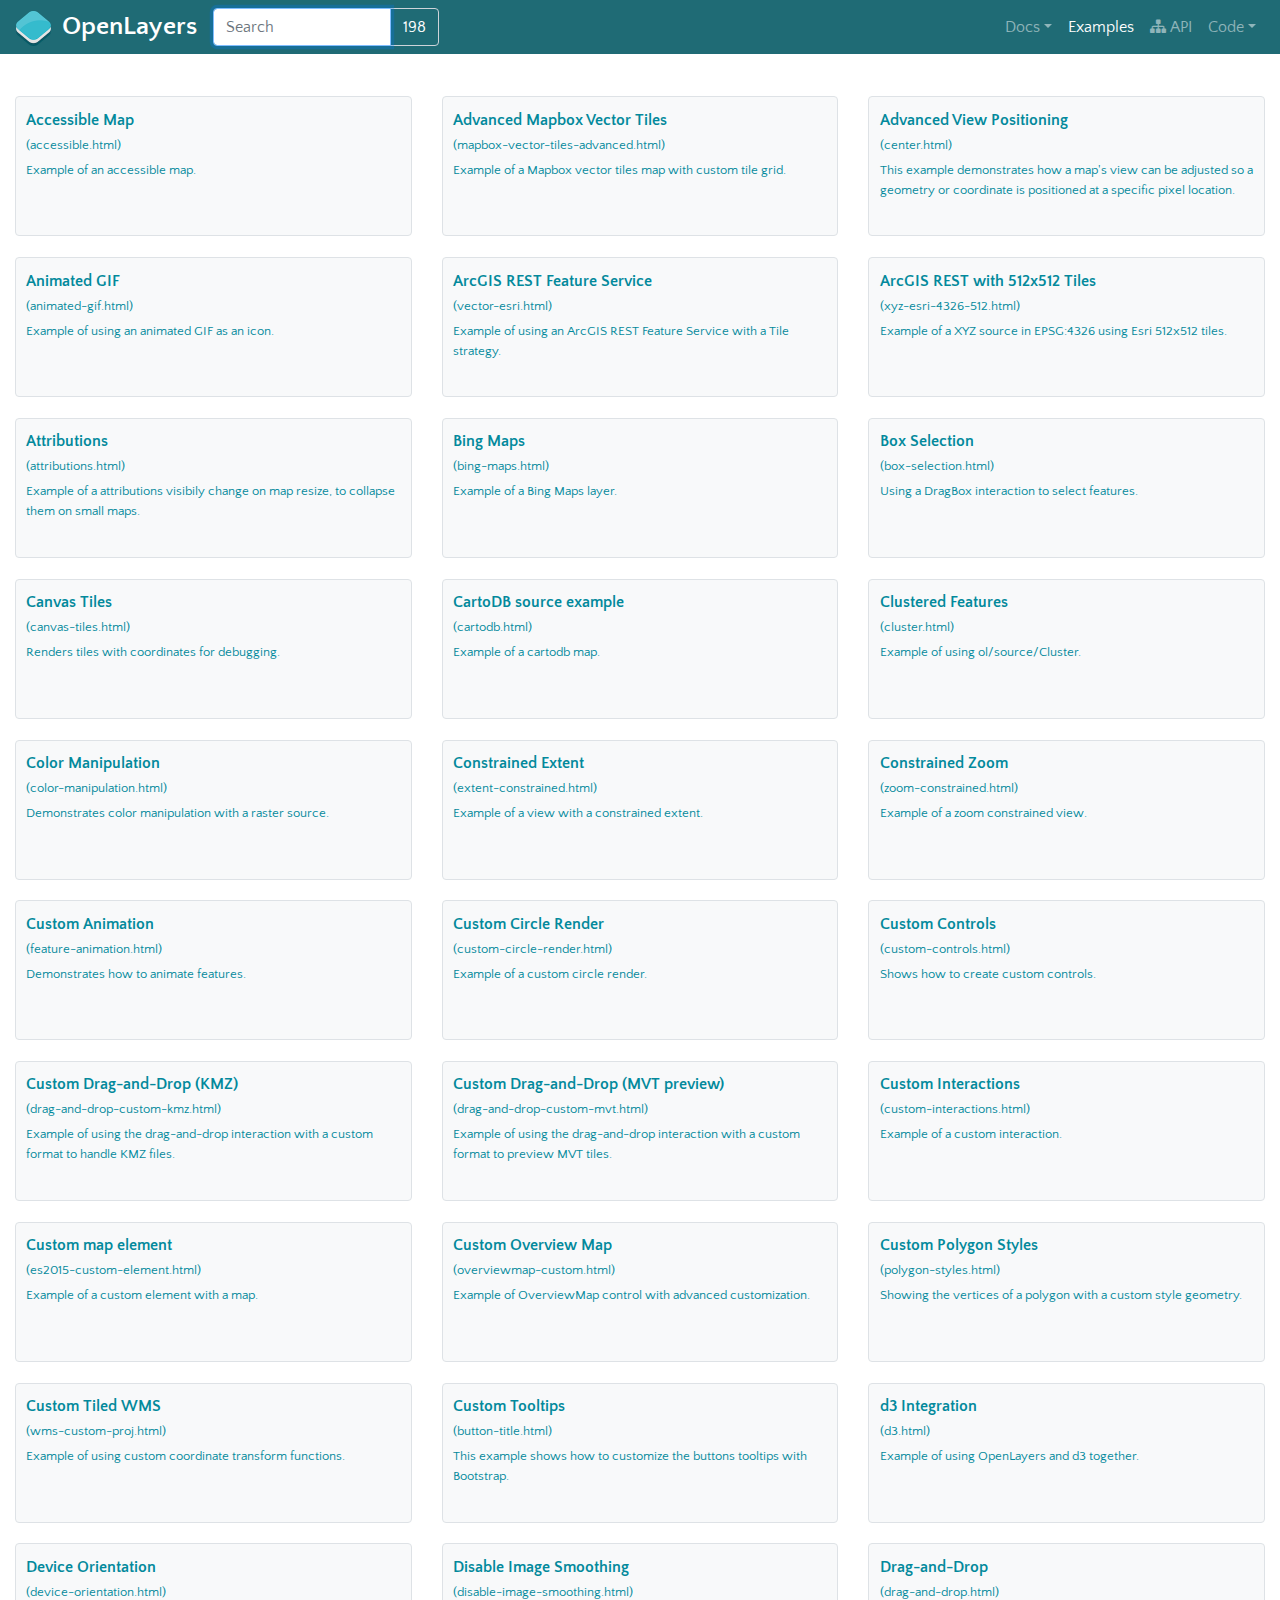
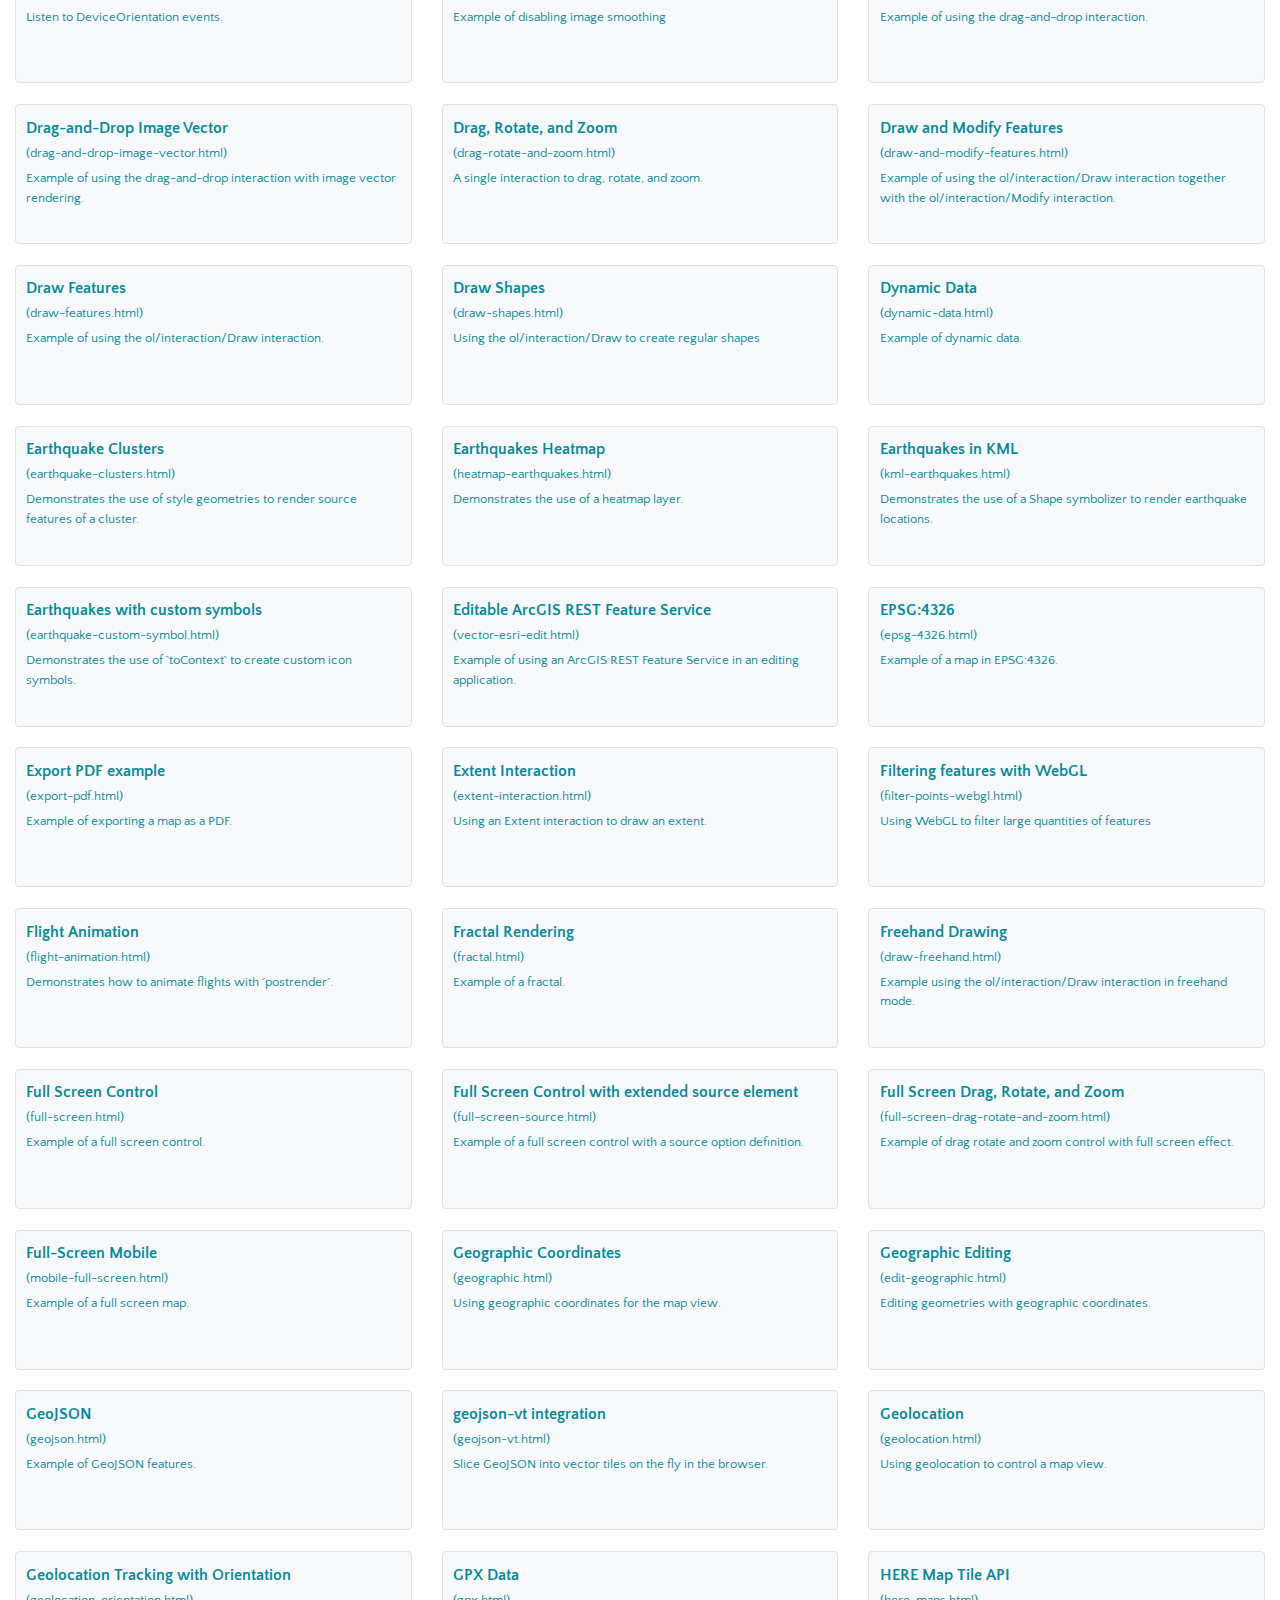
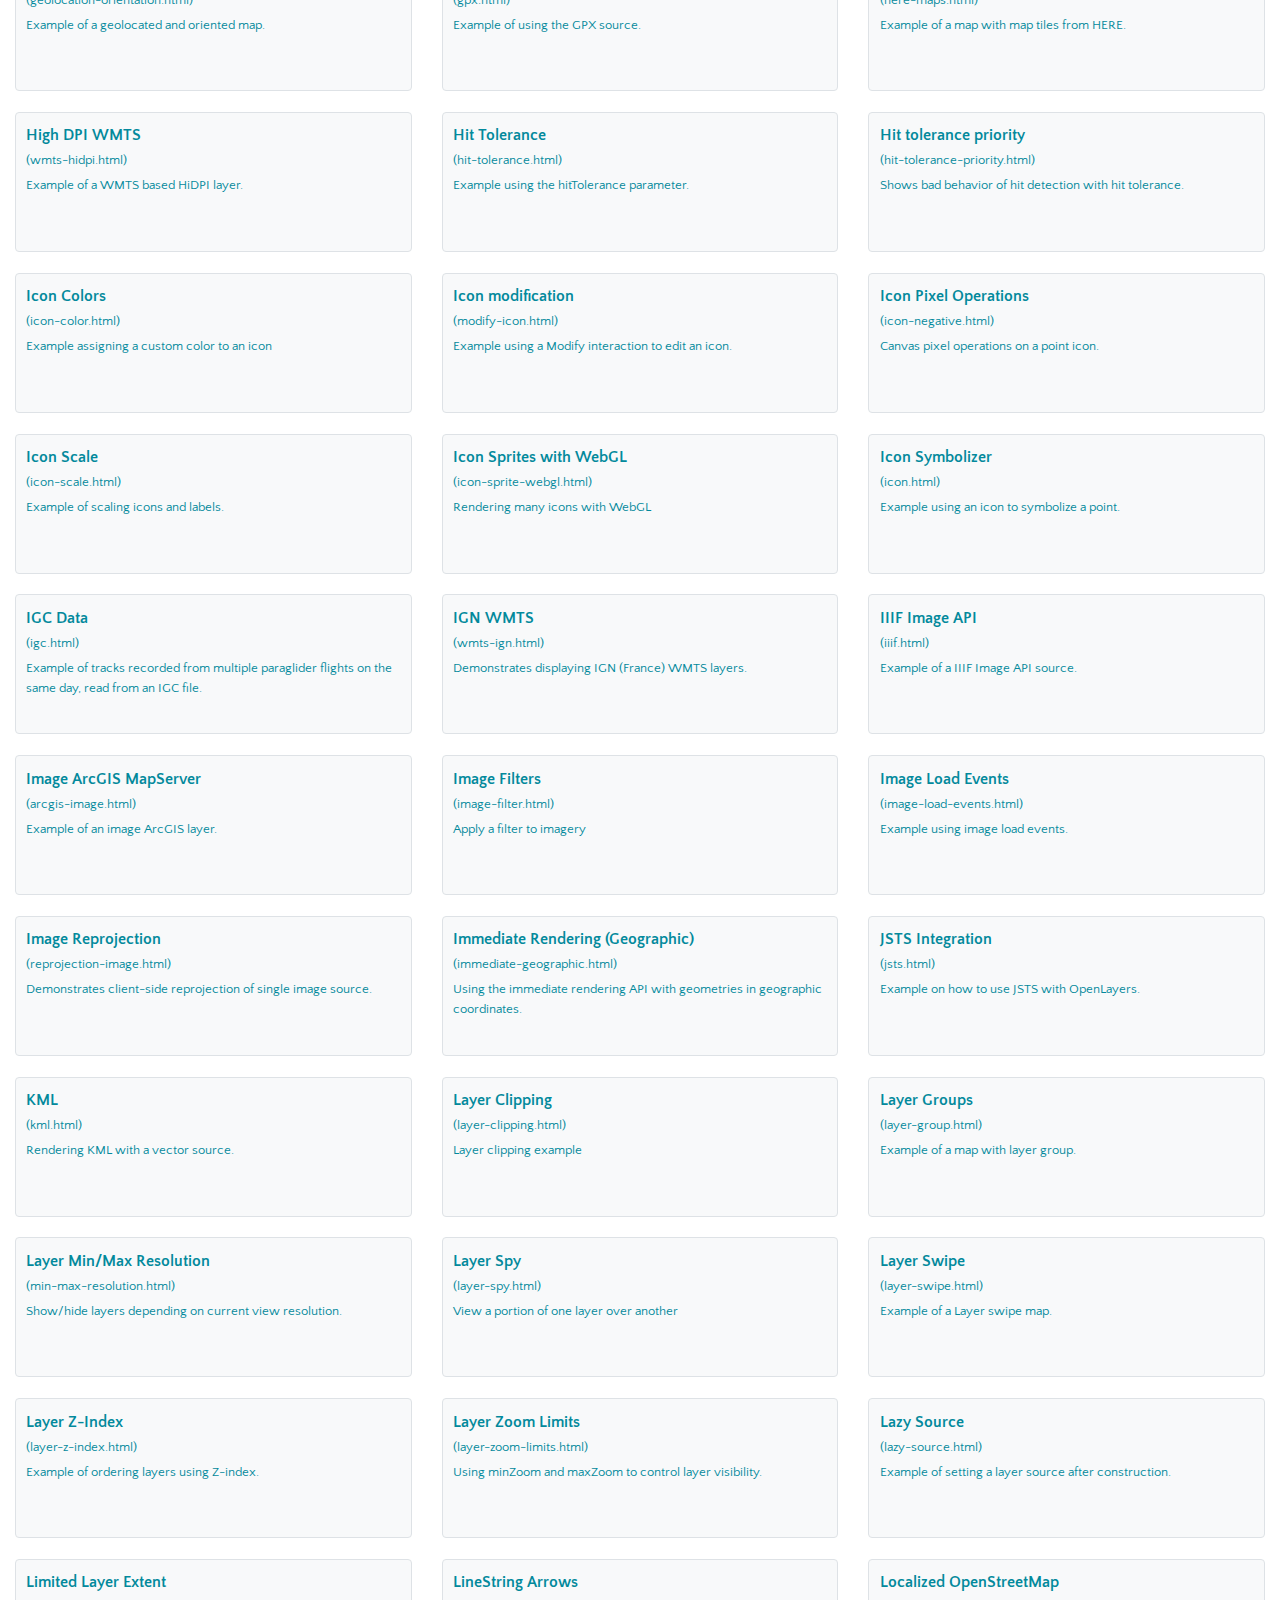
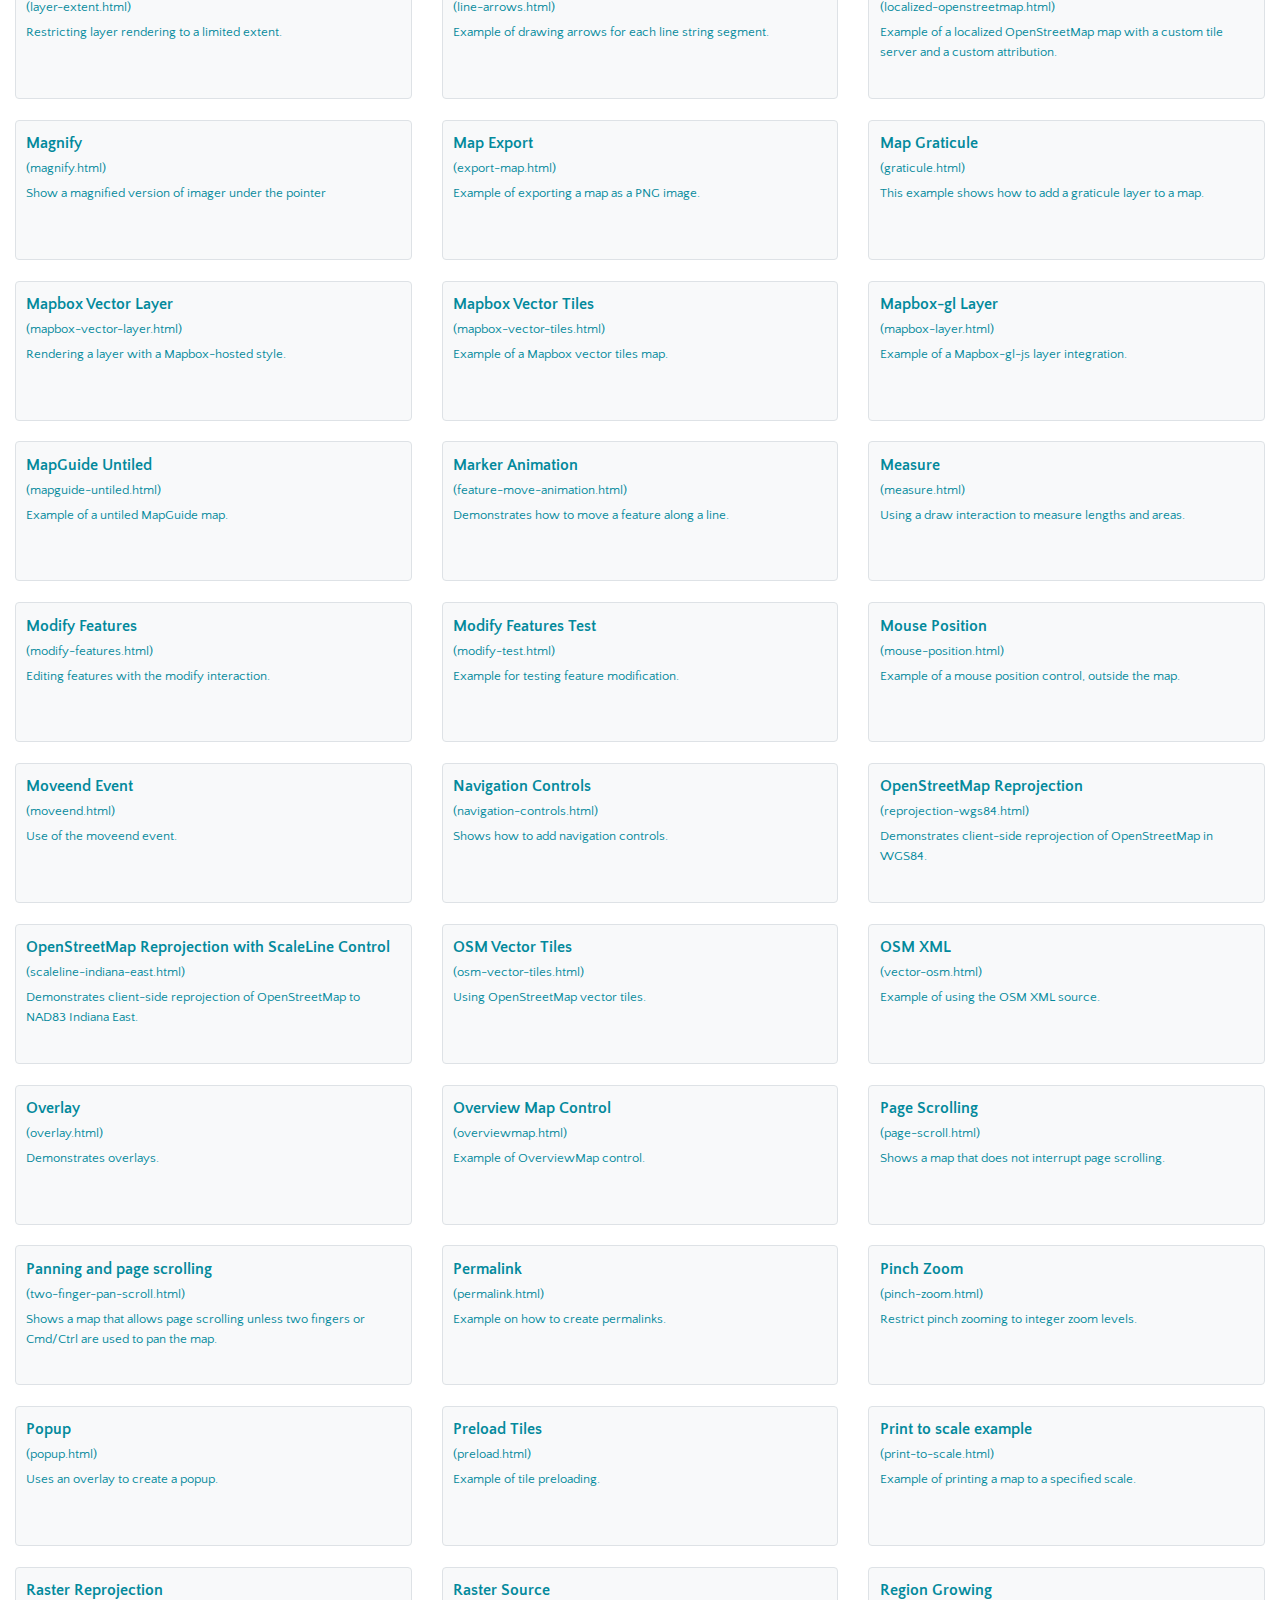
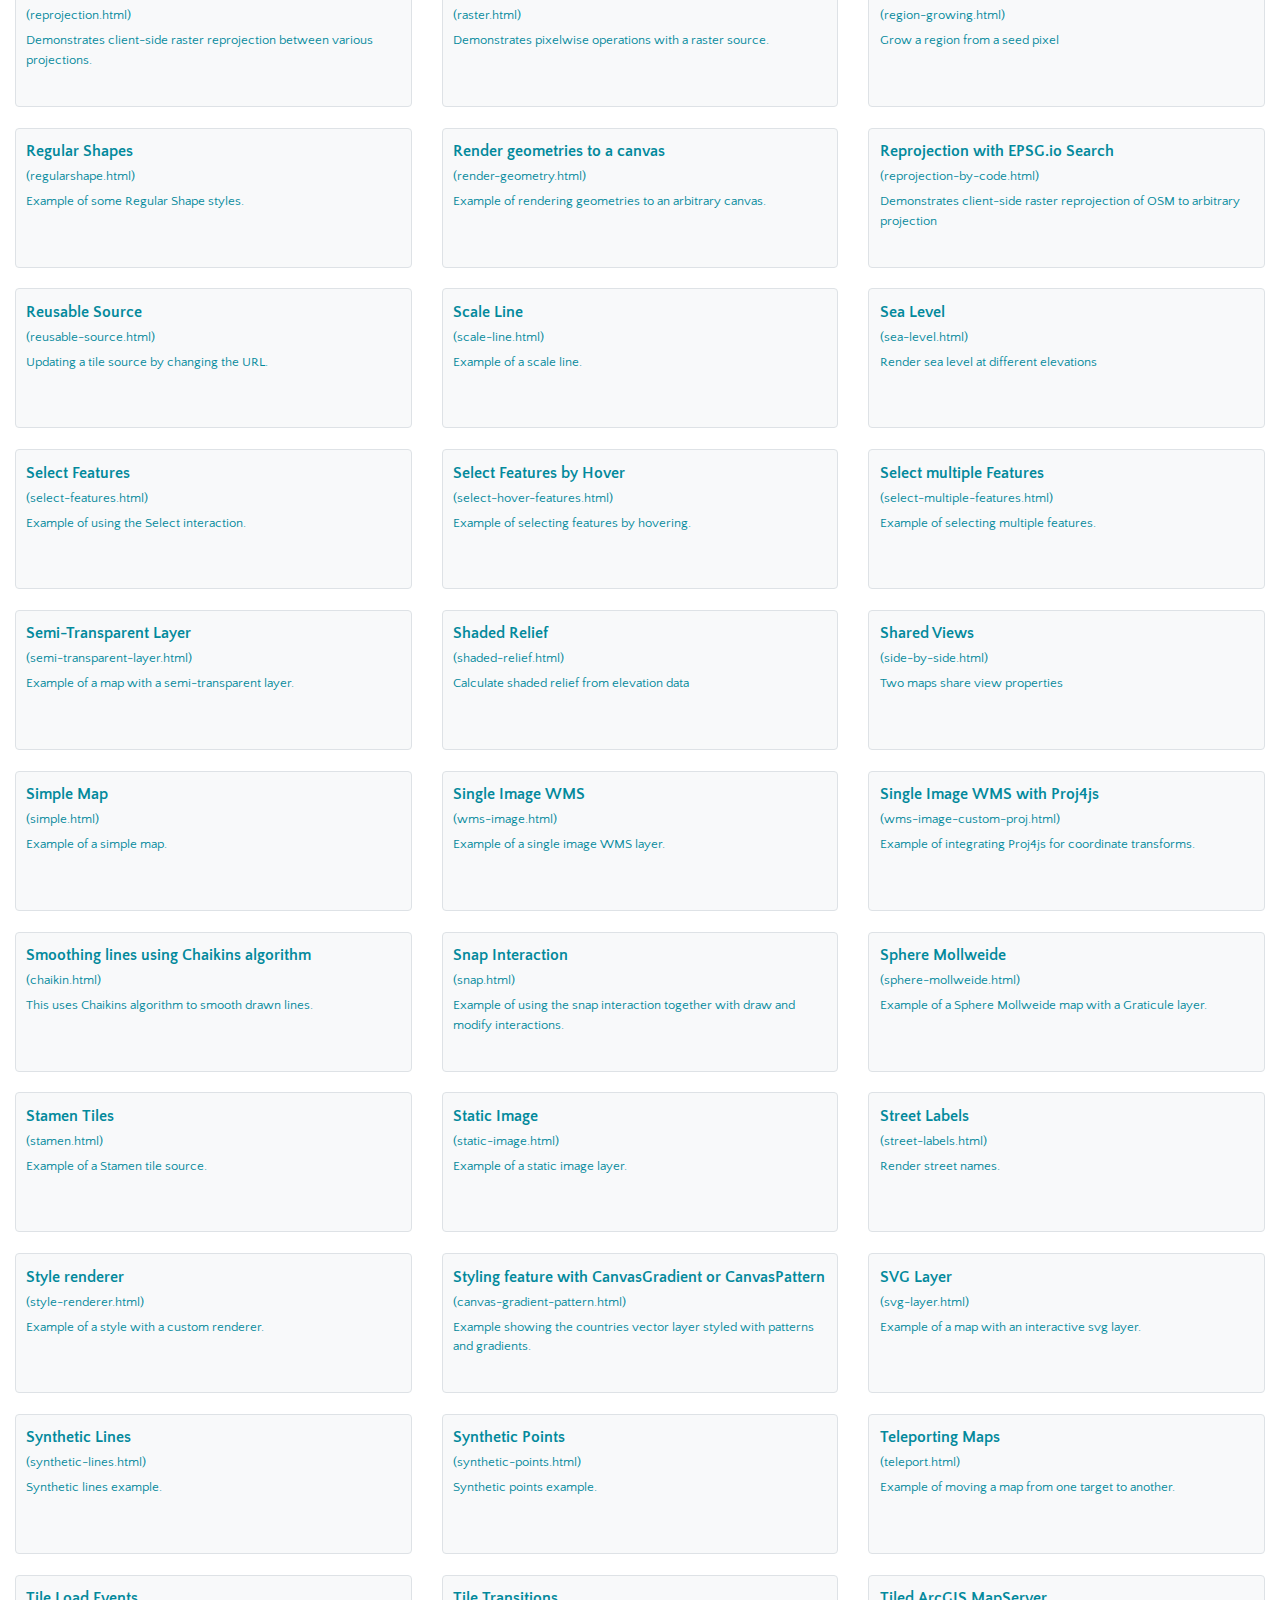
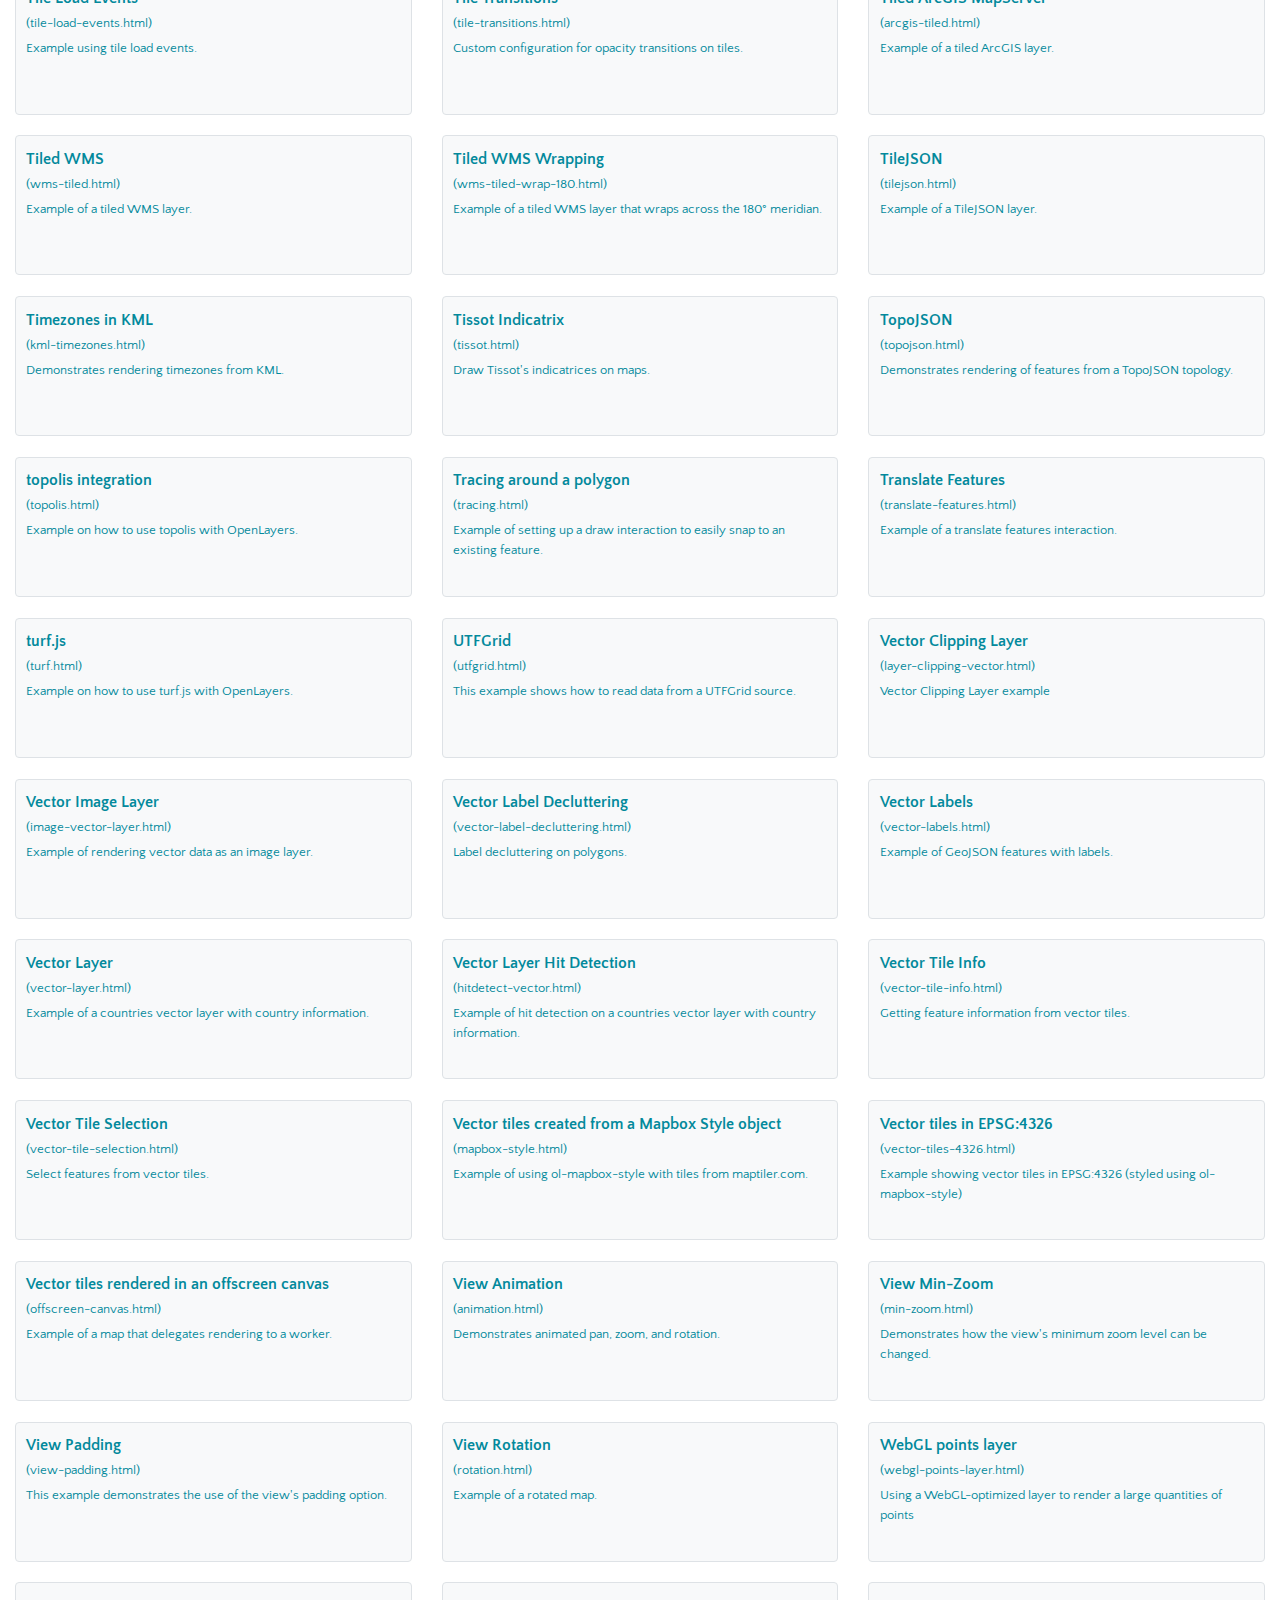
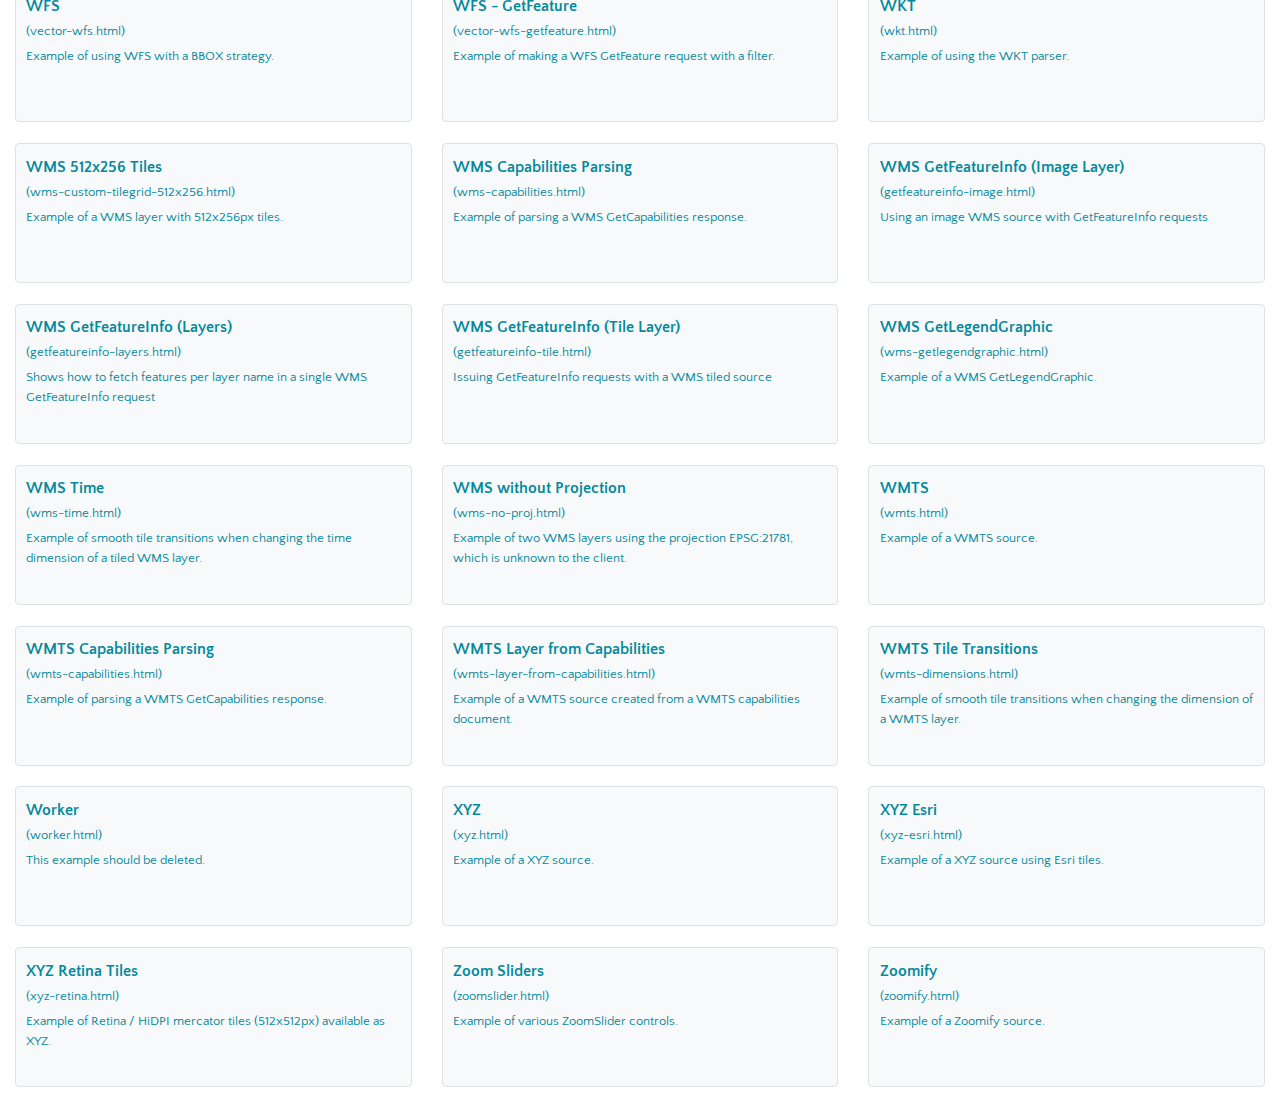
<file: v6.5.0/examples/index.html>
<!doctype html>
<html lang="en">
  <head>
    <meta charset="utf-8">
    <meta http-equiv="X-UA-Compatible" content="chrome=1">
    <meta name="viewport" content="initial-scale=1.0, user-scalable=no, width=device-width">
    <link rel="stylesheet" href="https://maxcdn.bootstrapcdn.com/bootstrap/4.5.0/css/bootstrap.min.css" type="text/css">
    <link rel="stylesheet" href="https://maxcdn.bootstrapcdn.com/font-awesome/4.7.0/css/font-awesome.min.css">
    <link rel="stylesheet" href="./resources/layout.css" type="text/css">
    <style>
      body {
        padding-top: 70px;
      }
      input.search-query {
        color: #333;
      }
      .example {
        display: block;
        padding: 0.65rem;
        height: 140px;
        margin: 0.65rem 0;
        overflow: auto;
      }
      .example p.description {
        font-size: smaller;
        margin: 5px 0;
      }
      .example:hover {
        background-color: #F5F5F5;
      }
    </style>
    <script type="text/javascript" src="Jugl.js"></script>
    <script type="text/javascript" src="examples-info.js"></script>
    <script type="text/javascript" src="index.js"></script>

    <title>OpenLayers Examples</title>
  </head>
  <body>

    <header class="navbar navbar-expand-md navbar-dark mb-3 py-0 fixed-top" role="navigation">
      <a class="navbar-brand" href="https://openlayers.org/"><img class="header-logo" src="./resources/logo-70x70.png" alt="">&nbsp;OpenLayers</a>

      <button class="navbar-toggler" type="button" data-toggle="collapse" data-target="#olmenu" aria-controls="olmenu" aria-expanded="false" aria-label="Toggle navigation">
        <span class="navbar-toggler-icon"></span>
      </button>

      <!-- menu items that get hidden below 768px width -->
      <nav class="collapse navbar-collapse" id="olmenu">
        <form class="form-inline" role="search">
          <div class="input-group">
          <input name="q" type="text" id="keywords" class="form-control search-query" placeholder="Search" aria-label="Examples" aria-describedby="count" autocomplete="off" autofocus>
          <div class="input-group-append">
              <span class="input-group-text text-white bg-transparent" id="count"></span>
          </div>
          </div>
        </form>
        <ul class="navbar-nav ml-auto">
          <li class="nav-item dropdown">
            <a class="nav-link dropdown-toggle" href="#" id="docdropdown" role="button" data-toggle="dropdown" aria-haspopup="true" aria-expanded="false">Docs</a>
            <div class="dropdown-menu dropdown-menu-right mb-3" aria-labelledby="docdropdown">
              <a class="dropdown-item" href="../doc/">Docs</a>
              <div class="dropdown-divider"></div>
                <a class="dropdown-item" href="../doc/quickstart.html"><i class="fa fa-check fa-fw mr-2 fa-lg"></i>Quick Start</a>
                <a class="dropdown-item" href="../doc/faq.html"><i class="fa fa-question fa-fw mr-2 fa-lg"></i>FAQ</a>
                <a class="dropdown-item" href="../doc/tutorials/"><i class="fa fa-book fa-fw mr-2 fa-lg"></i>Tutorials</a>
                <a class="dropdown-item" href="/workshop/"><i class="fa fa-graduation-cap fa-fw mr-2 fa-lg"></i>Workshop</a>
                <div class="dropdown-divider"></div>
                <a class="dropdown-item" href="https://stackoverflow.com/questions/tagged/openlayers"><i class="fa fa-stack-overflow fa-fw mr-2"></i>Ask a Question</a>
            </div>
          </li>
          <li class="nav-item active"><a class="nav-link" href="../examples/">Examples</a></li>
          <li class="nav-item"><a class="nav-link" href="../apidoc/"><i class="fa fa-sitemap mr-1"></i>API</a></li>
          <li class="nav-item dropdown">
            <a class="nav-link dropdown-toggle" href="#" id="codedropdown" role="button" data-toggle="dropdown" aria-haspopup="true" aria-expanded="false">Code</a>
            <div class="dropdown-menu dropdown-menu-right mb-3" aria-labelledby="codedropdown">
              <a class="dropdown-item" href="https://github.com/openlayers/openlayers"><i class="fa fa-github fa-fw mr-2 fa-lg"></i>Repository</a>
              <a class="dropdown-item" href="/download/"><i class="fa fa-download fa-fw mr-2 fa-lg"></i>Download</a>
            </div>
           </li>
        </ul>
      </nav>
    </header>

    <div class="container-fluid">
      <div id="examples"></div>
      <div style="display: none;">
        <div id="template" class="row mt-3">
          <div class="col-md-4 col-sm-6" jugl:repeat="example examples">
            <a jugl:attributes="href example.link" class="example  bg-light border rounded">
              <span class="mainlink">
                <strong><span jugl:replace="example.title">title</span></strong><br>
                <small jugl:content="'(' + example.link + ')'"></small>
              </span>
              <p class="description" jugl:content="example.shortdesc"></p>
            </a>
          </div>
        </div>
      </div>
    </div>
    <script src="https://code.jquery.com/jquery-3.5.1.min.js"></script>
    <script src="https://maxcdn.bootstrapcdn.com/bootstrap/4.5.0/js/bootstrap.bundle.min.js"></script>
  </body>
</html>
</file>
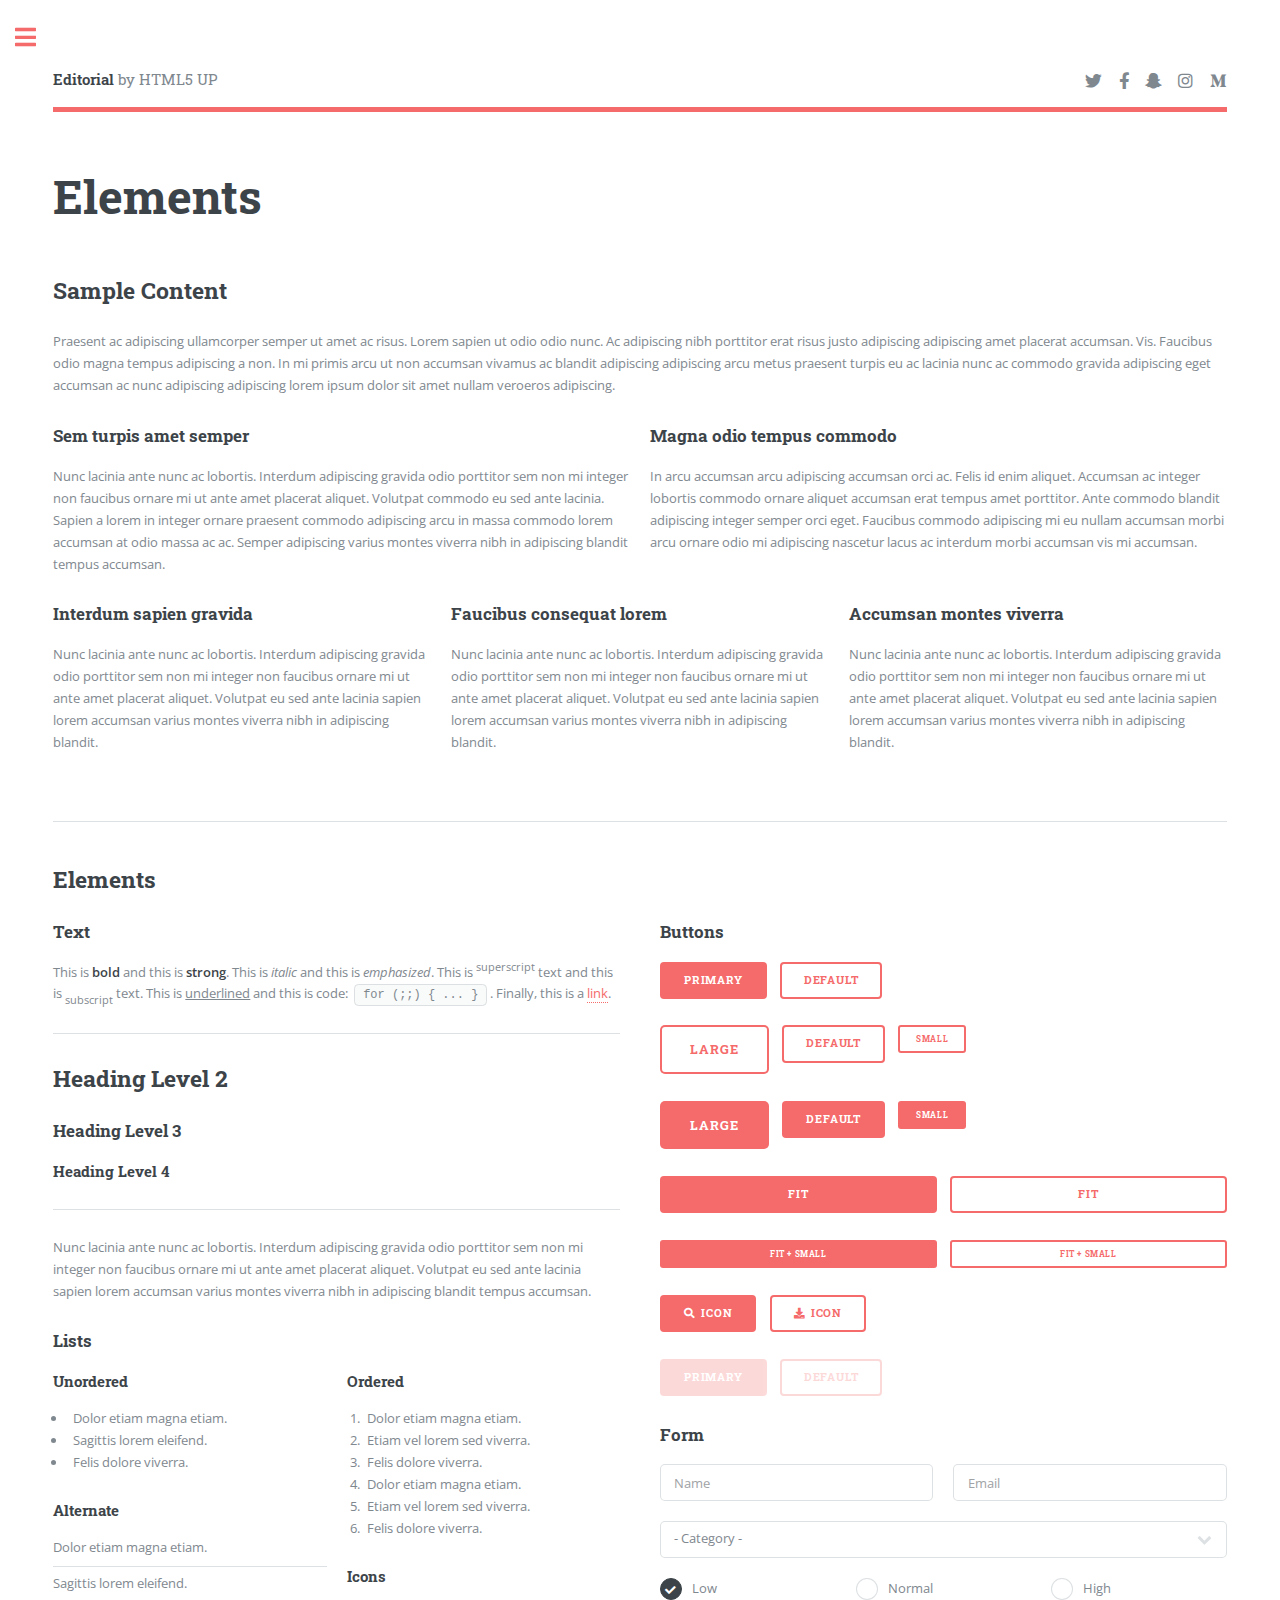
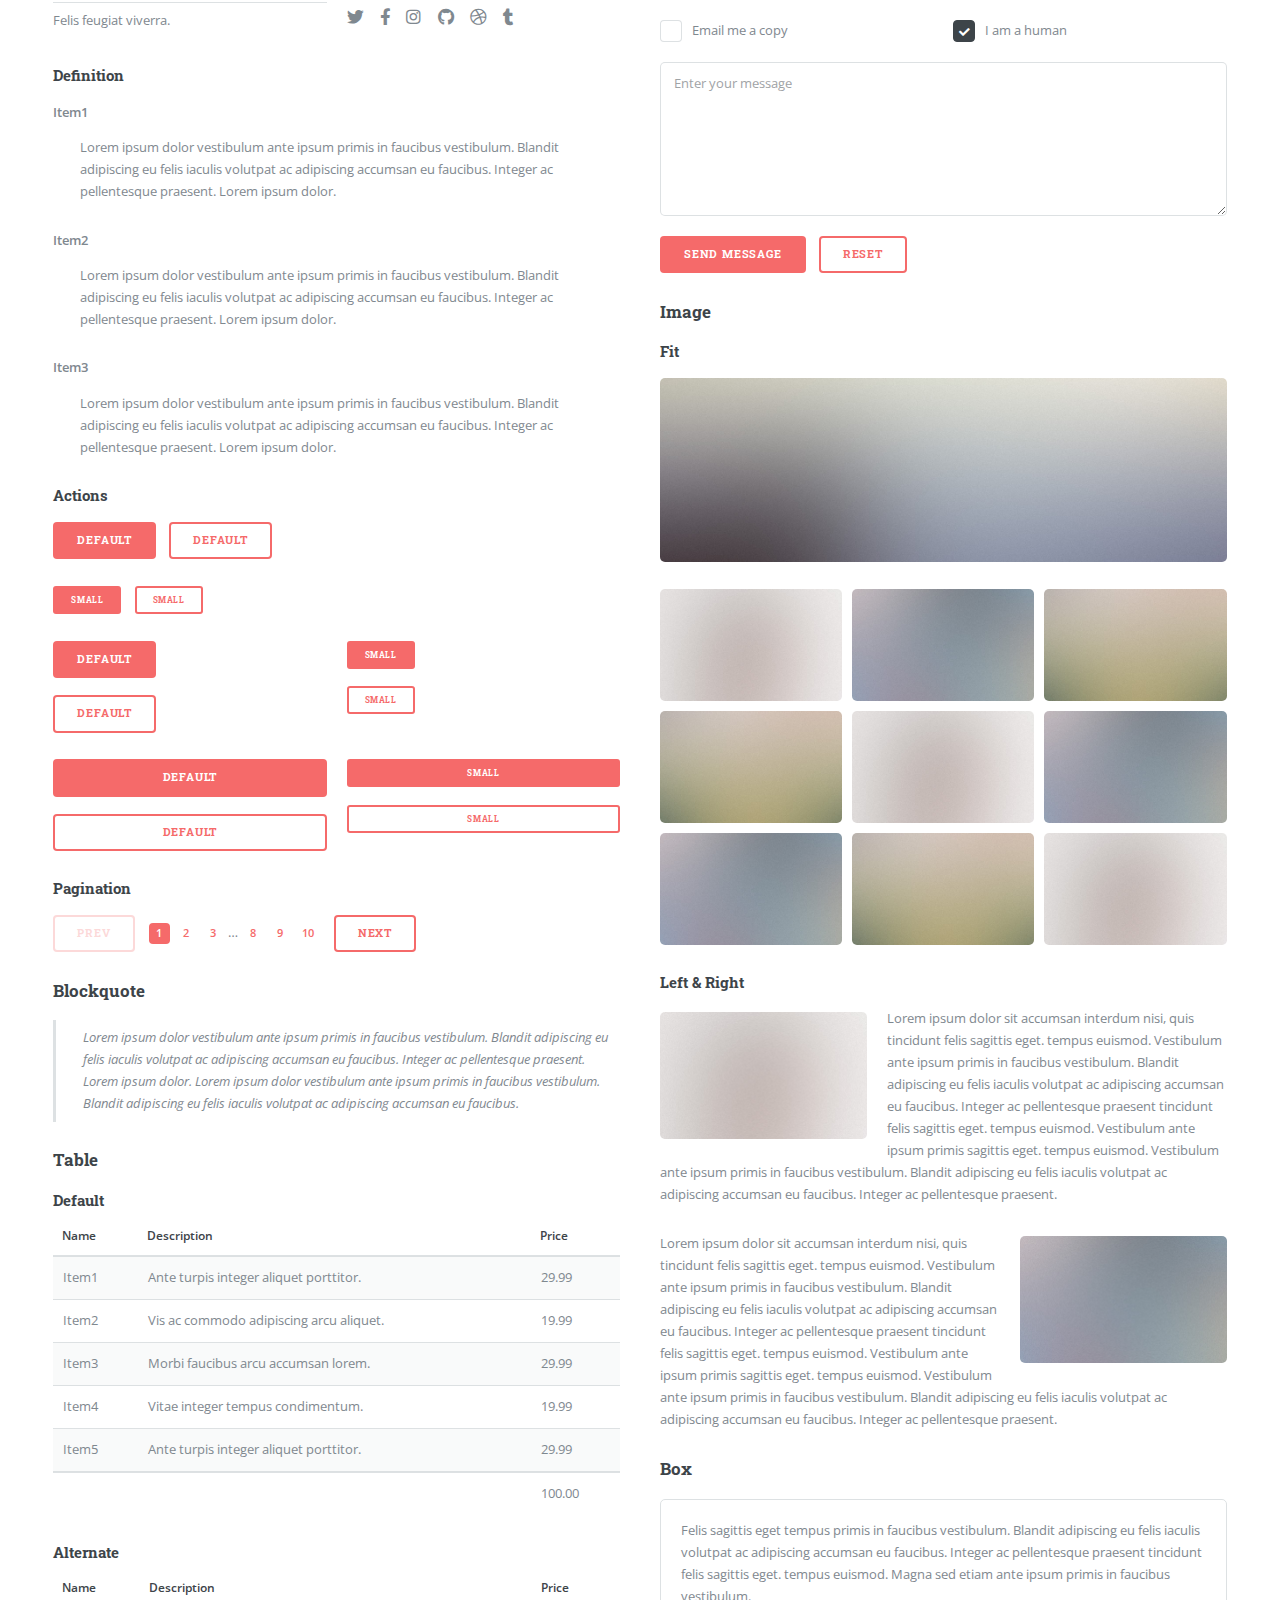
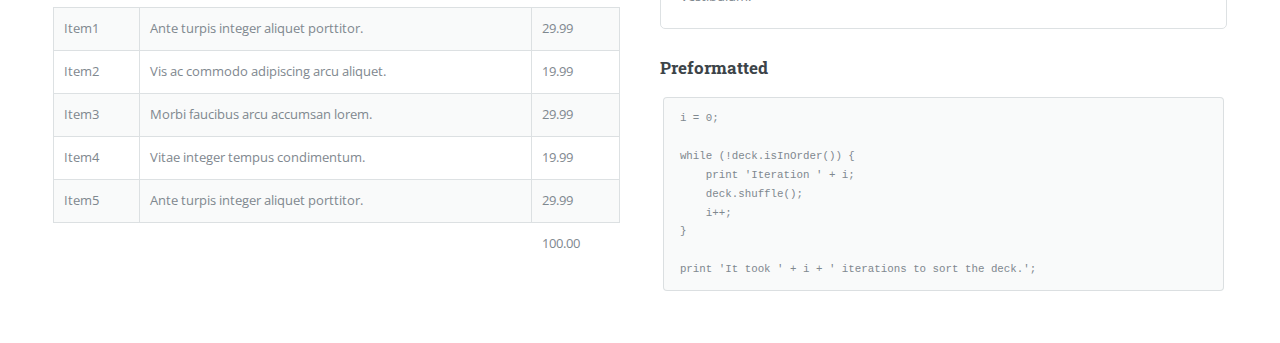
<file: elements.html>
<!DOCTYPE HTML>
<!--
	Editorial by HTML5 UP
	html5up.net | @ajlkn
	Free for personal and commercial use under the CCA 3.0 license (html5up.net/license)
-->
<html>
	<head>
		<title>Elements - Editorial by HTML5 UP</title>
		<meta charset="utf-8" />
		<meta name="viewport" content="width=device-width, initial-scale=1, user-scalable=no" />
		<link rel="stylesheet" href="assets/css/main.css" />
	</head>
	<body class="is-preload">

		<!-- Wrapper -->
			<div id="wrapper">

				<!-- Main -->
					<div id="main">
						<div class="inner">

							<!-- Header -->
								<header id="header">
									<a href="index.html" class="logo"><strong>Editorial</strong> by HTML5 UP</a>
									<ul class="icons">
										<li><a href="#" class="icon brands fa-twitter"><span class="label">Twitter</span></a></li>
										<li><a href="#" class="icon brands fa-facebook-f"><span class="label">Facebook</span></a></li>
										<li><a href="#" class="icon brands fa-snapchat-ghost"><span class="label">Snapchat</span></a></li>
										<li><a href="#" class="icon brands fa-instagram"><span class="label">Instagram</span></a></li>
										<li><a href="#" class="icon brands fa-medium-m"><span class="label">Medium</span></a></li>
									</ul>
								</header>

							<!-- Content -->
								<section>
									<header class="main">
										<h1>Elements</h1>
									</header>

									<!-- Content -->
										<h2 id="content">Sample Content</h2>
										<p>Praesent ac adipiscing ullamcorper semper ut amet ac risus. Lorem sapien ut odio odio nunc. Ac adipiscing nibh porttitor erat risus justo adipiscing adipiscing amet placerat accumsan. Vis. Faucibus odio magna tempus adipiscing a non. In mi primis arcu ut non accumsan vivamus ac blandit adipiscing adipiscing arcu metus praesent turpis eu ac lacinia nunc ac commodo gravida adipiscing eget accumsan ac nunc adipiscing adipiscing lorem ipsum dolor sit amet nullam veroeros adipiscing.</p>
										<div class="row">
											<div class="col-6 col-12-small">
												<h3>Sem turpis amet semper</h3>
												<p>Nunc lacinia ante nunc ac lobortis. Interdum adipiscing gravida odio porttitor sem non mi integer non faucibus ornare mi ut ante amet placerat aliquet. Volutpat commodo eu sed ante lacinia. Sapien a lorem in integer ornare praesent commodo adipiscing arcu in massa commodo lorem accumsan at odio massa ac ac. Semper adipiscing varius montes viverra nibh in adipiscing blandit tempus accumsan.</p>
											</div>
											<div class="col-6 col-12-small">
												<h3>Magna odio tempus commodo</h3>
												<p>In arcu accumsan arcu adipiscing accumsan orci ac. Felis id enim aliquet. Accumsan ac integer lobortis commodo ornare aliquet accumsan erat tempus amet porttitor. Ante commodo blandit adipiscing integer semper orci eget. Faucibus commodo adipiscing mi eu nullam accumsan morbi arcu ornare odio mi adipiscing nascetur lacus ac interdum morbi accumsan vis mi accumsan.</p>
											</div>
											<!-- Break -->
											<div class="col-4 col-12-medium">
												<h3>Interdum sapien gravida</h3>
												<p>Nunc lacinia ante nunc ac lobortis. Interdum adipiscing gravida odio porttitor sem non mi integer non faucibus ornare mi ut ante amet placerat aliquet. Volutpat eu sed ante lacinia sapien lorem accumsan varius montes viverra nibh in adipiscing blandit.</p>
											</div>
											<div class="col-4 col-12-medium">
												<h3>Faucibus consequat lorem</h3>
												<p>Nunc lacinia ante nunc ac lobortis. Interdum adipiscing gravida odio porttitor sem non mi integer non faucibus ornare mi ut ante amet placerat aliquet. Volutpat eu sed ante lacinia sapien lorem accumsan varius montes viverra nibh in adipiscing blandit.</p>
											</div>
											<div class="col-4 col-12-medium">
												<h3>Accumsan montes viverra</h3>
												<p>Nunc lacinia ante nunc ac lobortis. Interdum adipiscing gravida odio porttitor sem non mi integer non faucibus ornare mi ut ante amet placerat aliquet. Volutpat eu sed ante lacinia sapien lorem accumsan varius montes viverra nibh in adipiscing blandit.</p>
											</div>
										</div>

									<hr class="major" />

									<!-- Elements -->
										<h2 id="elements">Elements</h2>
										<div class="row gtr-200">
											<div class="col-6 col-12-medium">

												<!-- Text stuff -->
													<h3>Text</h3>
													<p>This is <b>bold</b> and this is <strong>strong</strong>. This is <i>italic</i> and this is <em>emphasized</em>.
													This is <sup>superscript</sup> text and this is <sub>subscript</sub> text.
													This is <u>underlined</u> and this is code: <code>for (;;) { ... }</code>.
													Finally, this is a <a href="#">link</a>.</p>
													<hr />
													<h2>Heading Level 2</h2>
													<h3>Heading Level 3</h3>
													<h4>Heading Level 4</h4>
													<hr />
													<p>Nunc lacinia ante nunc ac lobortis. Interdum adipiscing gravida odio porttitor sem non mi integer non faucibus ornare mi ut ante amet placerat aliquet. Volutpat eu sed ante lacinia sapien lorem accumsan varius montes viverra nibh in adipiscing blandit tempus accumsan.</p>

												<!-- Lists -->
													<h3>Lists</h3>
													<div class="row">
														<div class="col-6 col-12-small">

															<h4>Unordered</h4>
															<ul>
																<li>Dolor etiam magna etiam.</li>
																<li>Sagittis lorem eleifend.</li>
																<li>Felis dolore viverra.</li>
															</ul>

															<h4>Alternate</h4>
															<ul class="alt">
																<li>Dolor etiam magna etiam.</li>
																<li>Sagittis lorem eleifend.</li>
																<li>Felis feugiat viverra.</li>
															</ul>

														</div>
														<div class="col-6 col-12-small">

															<h4>Ordered</h4>
															<ol>
																<li>Dolor etiam magna etiam.</li>
																<li>Etiam vel lorem sed viverra.</li>
																<li>Felis dolore viverra.</li>
																<li>Dolor etiam magna etiam.</li>
																<li>Etiam vel lorem sed viverra.</li>
																<li>Felis dolore viverra.</li>
															</ol>

															<h4>Icons</h4>
															<ul class="icons">
																<li><a href="#" class="icon brands fa-twitter"><span class="label">Twitter</span></a></li>
																<li><a href="#" class="icon brands fa-facebook-f"><span class="label">Facebook</span></a></li>
																<li><a href="#" class="icon brands fa-instagram"><span class="label">Instagram</span></a></li>
																<li><a href="#" class="icon brands fa-github"><span class="label">Github</span></a></li>
																<li><a href="#" class="icon brands fa-dribbble"><span class="label">Dribbble</span></a></li>
																<li><a href="#" class="icon brands fa-tumblr"><span class="label">Tumblr</span></a></li>
															</ul>

														</div>
													</div>
													<h4>Definition</h4>
													<dl>
														<dt>Item1</dt>
														<dd>
															<p>Lorem ipsum dolor vestibulum ante ipsum primis in faucibus vestibulum. Blandit adipiscing eu felis iaculis volutpat ac adipiscing accumsan eu faucibus. Integer ac pellentesque praesent. Lorem ipsum dolor.</p>
														</dd>
														<dt>Item2</dt>
														<dd>
															<p>Lorem ipsum dolor vestibulum ante ipsum primis in faucibus vestibulum. Blandit adipiscing eu felis iaculis volutpat ac adipiscing accumsan eu faucibus. Integer ac pellentesque praesent. Lorem ipsum dolor.</p>
														</dd>
														<dt>Item3</dt>
														<dd>
															<p>Lorem ipsum dolor vestibulum ante ipsum primis in faucibus vestibulum. Blandit adipiscing eu felis iaculis volutpat ac adipiscing accumsan eu faucibus. Integer ac pellentesque praesent. Lorem ipsum dolor.</p>
														</dd>
													</dl>

													<h4>Actions</h4>
													<ul class="actions">
														<li><a href="#" class="button primary">Default</a></li>
														<li><a href="#" class="button">Default</a></li>
													</ul>
													<ul class="actions small">
														<li><a href="#" class="button primary small">Small</a></li>
														<li><a href="#" class="button small">Small</a></li>
													</ul>
													<div class="row">
														<div class="col-6 col-12-small">
															<ul class="actions stacked">
																<li><a href="#" class="button primary">Default</a></li>
																<li><a href="#" class="button">Default</a></li>
															</ul>
														</div>
														<div class="col-6 col-12-small">
															<ul class="actions stacked">
																<li><a href="#" class="button primary small">Small</a></li>
																<li><a href="#" class="button small">Small</a></li>
															</ul>
														</div>
														<div class="col-6 col-12-small">
															<ul class="actions stacked">
																<li><a href="#" class="button primary fit">Default</a></li>
																<li><a href="#" class="button fit">Default</a></li>
															</ul>
														</div>
														<div class="col-6 col-12-small">
															<ul class="actions stacked">
																<li><a href="#" class="button primary small fit">Small</a></li>
																<li><a href="#" class="button small fit">Small</a></li>
															</ul>
														</div>
													</div>

													<h4>Pagination</h4>
													<ul class="pagination">
														<li><span class="button disabled">Prev</span></li>
														<li><a href="#" class="page active">1</a></li>
														<li><a href="#" class="page">2</a></li>
														<li><a href="#" class="page">3</a></li>
														<li><span>&hellip;</span></li>
														<li><a href="#" class="page">8</a></li>
														<li><a href="#" class="page">9</a></li>
														<li><a href="#" class="page">10</a></li>
														<li><a href="#" class="button">Next</a></li>
													</ul>

												<!-- Blockquote -->
													<h3>Blockquote</h3>
													<blockquote>Lorem ipsum dolor vestibulum ante ipsum primis in faucibus vestibulum. Blandit adipiscing eu felis iaculis volutpat ac adipiscing accumsan eu faucibus. Integer ac pellentesque praesent. Lorem ipsum dolor. Lorem ipsum dolor vestibulum ante ipsum primis in faucibus vestibulum. Blandit adipiscing eu felis iaculis volutpat ac adipiscing accumsan eu faucibus.</blockquote>

												<!-- Table -->
													<h3>Table</h3>

													<h4>Default</h4>
													<div class="table-wrapper">
														<table>
															<thead>
																<tr>
																	<th>Name</th>
																	<th>Description</th>
																	<th>Price</th>
																</tr>
															</thead>
															<tbody>
																<tr>
																	<td>Item1</td>
																	<td>Ante turpis integer aliquet porttitor.</td>
																	<td>29.99</td>
																</tr>
																<tr>
																	<td>Item2</td>
																	<td>Vis ac commodo adipiscing arcu aliquet.</td>
																	<td>19.99</td>
																</tr>
																<tr>
																	<td>Item3</td>
																	<td> Morbi faucibus arcu accumsan lorem.</td>
																	<td>29.99</td>
																</tr>
																<tr>
																	<td>Item4</td>
																	<td>Vitae integer tempus condimentum.</td>
																	<td>19.99</td>
																</tr>
																<tr>
																	<td>Item5</td>
																	<td>Ante turpis integer aliquet porttitor.</td>
																	<td>29.99</td>
																</tr>
															</tbody>
															<tfoot>
																<tr>
																	<td colspan="2"></td>
																	<td>100.00</td>
																</tr>
															</tfoot>
														</table>
													</div>

													<h4>Alternate</h4>
													<div class="table-wrapper">
														<table class="alt">
															<thead>
																<tr>
																	<th>Name</th>
																	<th>Description</th>
																	<th>Price</th>
																</tr>
															</thead>
															<tbody>
																<tr>
																	<td>Item1</td>
																	<td>Ante turpis integer aliquet porttitor.</td>
																	<td>29.99</td>
																</tr>
																<tr>
																	<td>Item2</td>
																	<td>Vis ac commodo adipiscing arcu aliquet.</td>
																	<td>19.99</td>
																</tr>
																<tr>
																	<td>Item3</td>
																	<td> Morbi faucibus arcu accumsan lorem.</td>
																	<td>29.99</td>
																</tr>
																<tr>
																	<td>Item4</td>
																	<td>Vitae integer tempus condimentum.</td>
																	<td>19.99</td>
																</tr>
																<tr>
																	<td>Item5</td>
																	<td>Ante turpis integer aliquet porttitor.</td>
																	<td>29.99</td>
																</tr>
															</tbody>
															<tfoot>
																<tr>
																	<td colspan="2"></td>
																	<td>100.00</td>
																</tr>
															</tfoot>
														</table>
													</div>

											</div>
											<div class="col-6 col-12-medium">

												<!-- Buttons -->
													<h3>Buttons</h3>
													<ul class="actions">
														<li><a href="#" class="button primary">Primary</a></li>
														<li><a href="#" class="button">Default</a></li>
													</ul>
													<ul class="actions">
														<li><a href="#" class="button large">Large</a></li>
														<li><a href="#" class="button">Default</a></li>
														<li><a href="#" class="button small">Small</a></li>
													</ul>
													<ul class="actions">
														<li><a href="#" class="button primary large">Large</a></li>
														<li><a href="#" class="button primary">Default</a></li>
														<li><a href="#" class="button primary small">Small</a></li>
													</ul>
													<ul class="actions fit">
														<li><a href="#" class="button primary fit">Fit</a></li>
														<li><a href="#" class="button fit">Fit</a></li>
													</ul>
													<ul class="actions fit small">
														<li><a href="#" class="button primary fit small">Fit + Small</a></li>
														<li><a href="#" class="button fit small">Fit + Small</a></li>
													</ul>
													<ul class="actions">
														<li><a href="#" class="button primary icon solid fa-search">Icon</a></li>
														<li><a href="#" class="button icon solid fa-download">Icon</a></li>
													</ul>
													<ul class="actions">
														<li><span class="button primary disabled">Primary</span></li>
														<li><span class="button disabled">Default</span></li>
													</ul>

												<!-- Form -->
													<h3>Form</h3>

													<form method="post" action="#">
														<div class="row gtr-uniform">
															<div class="col-6 col-12-xsmall">
																<input type="text" name="demo-name" id="demo-name" value="" placeholder="Name" />
															</div>
															<div class="col-6 col-12-xsmall">
																<input type="email" name="demo-email" id="demo-email" value="" placeholder="Email" />
															</div>
															<!-- Break -->
															<div class="col-12">
																<select name="demo-category" id="demo-category">
																	<option value="">- Category -</option>
																	<option value="1">Manufacturing</option>
																	<option value="1">Shipping</option>
																	<option value="1">Administration</option>
																	<option value="1">Human Resources</option>
																</select>
															</div>
															<!-- Break -->
															<div class="col-4 col-12-small">
																<input type="radio" id="demo-priority-low" name="demo-priority" checked>
																<label for="demo-priority-low">Low</label>
															</div>
															<div class="col-4 col-12-small">
																<input type="radio" id="demo-priority-normal" name="demo-priority">
																<label for="demo-priority-normal">Normal</label>
															</div>
															<div class="col-4 col-12-small">
																<input type="radio" id="demo-priority-high" name="demo-priority">
																<label for="demo-priority-high">High</label>
															</div>
															<!-- Break -->
															<div class="col-6 col-12-small">
																<input type="checkbox" id="demo-copy" name="demo-copy">
																<label for="demo-copy">Email me a copy</label>
															</div>
															<div class="col-6 col-12-small">
																<input type="checkbox" id="demo-human" name="demo-human" checked>
																<label for="demo-human">I am a human</label>
															</div>
															<!-- Break -->
															<div class="col-12">
																<textarea name="demo-message" id="demo-message" placeholder="Enter your message" rows="6"></textarea>
															</div>
															<!-- Break -->
															<div class="col-12">
																<ul class="actions">
																	<li><input type="submit" value="Send Message" class="primary" /></li>
																	<li><input type="reset" value="Reset" /></li>
																</ul>
															</div>
														</div>
													</form>

												<!-- Image -->
													<h3>Image</h3>

													<h4>Fit</h4>
													<span class="image fit"><img src="images/pic11.jpg" alt="" /></span>
													<div class="box alt">
														<div class="row gtr-50 gtr-uniform">
															<div class="col-4"><span class="image fit"><img src="images/pic01.jpg" alt="" /></span></div>
															<div class="col-4"><span class="image fit"><img src="images/pic02.jpg" alt="" /></span></div>
															<div class="col-4"><span class="image fit"><img src="images/pic03.jpg" alt="" /></span></div>
															<!-- Break -->
															<div class="col-4"><span class="image fit"><img src="images/pic03.jpg" alt="" /></span></div>
															<div class="col-4"><span class="image fit"><img src="images/pic01.jpg" alt="" /></span></div>
															<div class="col-4"><span class="image fit"><img src="images/pic02.jpg" alt="" /></span></div>
															<!-- Break -->
															<div class="col-4"><span class="image fit"><img src="images/pic02.jpg" alt="" /></span></div>
															<div class="col-4"><span class="image fit"><img src="images/pic03.jpg" alt="" /></span></div>
															<div class="col-4"><span class="image fit"><img src="images/pic01.jpg" alt="" /></span></div>
														</div>
													</div>

													<h4>Left &amp; Right</h4>
													<p><span class="image left"><img src="images/pic01.jpg" alt="" /></span>Lorem ipsum dolor sit accumsan interdum nisi, quis tincidunt felis sagittis eget. tempus euismod. Vestibulum ante ipsum primis in faucibus vestibulum. Blandit adipiscing eu felis iaculis volutpat ac adipiscing accumsan eu faucibus. Integer ac pellentesque praesent tincidunt felis sagittis eget. tempus euismod. Vestibulum ante ipsum primis sagittis eget. tempus euismod. Vestibulum ante ipsum primis in faucibus vestibulum. Blandit adipiscing eu felis iaculis volutpat ac adipiscing accumsan eu faucibus. Integer ac pellentesque praesent.</p>
													<p><span class="image right"><img src="images/pic02.jpg" alt="" /></span>Lorem ipsum dolor sit accumsan interdum nisi, quis tincidunt felis sagittis eget. tempus euismod. Vestibulum ante ipsum primis in faucibus vestibulum. Blandit adipiscing eu felis iaculis volutpat ac adipiscing accumsan eu faucibus. Integer ac pellentesque praesent tincidunt felis sagittis eget. tempus euismod. Vestibulum ante ipsum primis sagittis eget. tempus euismod. Vestibulum ante ipsum primis in faucibus vestibulum. Blandit adipiscing eu felis iaculis volutpat ac adipiscing accumsan eu faucibus. Integer ac pellentesque praesent.</p>

												<!-- Box -->
													<h3>Box</h3>
													<div class="box">
														<p>Felis sagittis eget tempus primis in faucibus vestibulum. Blandit adipiscing eu felis iaculis volutpat ac adipiscing accumsan eu faucibus. Integer ac pellentesque praesent tincidunt felis sagittis eget. tempus euismod. Magna sed etiam ante ipsum primis in faucibus vestibulum.</p>
													</div>

												<!-- Preformatted Code -->
													<h3>Preformatted</h3>
													<pre><code>i = 0;

while (!deck.isInOrder()) {
    print 'Iteration ' + i;
    deck.shuffle();
    i++;
}

print 'It took ' + i + ' iterations to sort the deck.';
</code></pre>

											</div>
										</div>

								</section>

						</div>
					</div>

				<!-- Sidebar -->
					<div id="sidebar">
						<div class="inner">

							<!-- Search -->
								<section id="search" class="alt">
									<form method="post" action="#">
										<input type="text" name="query" id="query" placeholder="Search" />
									</form>
								</section>

							<!-- Menu -->
								<nav id="menu">
									<header class="major">
										<h2>Menu</h2>
									</header>
									<ul>
										<li><a href="index.html">Homepage</a></li>
										<li><a href="generic.html">Generic</a></li>
										<li><a href="elements.html">Elements</a></li>
										<li>
											<span class="opener">Submenu</span>
											<ul>
												<li><a href="#">Lorem Dolor</a></li>
												<li><a href="#">Ipsum Adipiscing</a></li>
												<li><a href="#">Tempus Magna</a></li>
												<li><a href="#">Feugiat Veroeros</a></li>
											</ul>
										</li>
										<li><a href="#">Etiam Dolore</a></li>
										<li><a href="#">Adipiscing</a></li>
										<li>
											<span class="opener">Another Submenu</span>
											<ul>
												<li><a href="#">Lorem Dolor</a></li>
												<li><a href="#">Ipsum Adipiscing</a></li>
												<li><a href="#">Tempus Magna</a></li>
												<li><a href="#">Feugiat Veroeros</a></li>
											</ul>
										</li>
										<li><a href="#">Maximus Erat</a></li>
										<li><a href="#">Sapien Mauris</a></li>
										<li><a href="#">Amet Lacinia</a></li>
									</ul>
								</nav>

							<!-- Section -->
								<section>
									<header class="major">
										<h2>Ante interdum</h2>
									</header>
									<div class="mini-posts">
										<article>
											<a href="#" class="image"><img src="images/pic07.jpg" alt="" /></a>
											<p>Aenean ornare velit lacus, ac varius enim lorem ullamcorper dolore aliquam.</p>
										</article>
										<article>
											<a href="#" class="image"><img src="images/pic08.jpg" alt="" /></a>
											<p>Aenean ornare velit lacus, ac varius enim lorem ullamcorper dolore aliquam.</p>
										</article>
										<article>
											<a href="#" class="image"><img src="images/pic09.jpg" alt="" /></a>
											<p>Aenean ornare velit lacus, ac varius enim lorem ullamcorper dolore aliquam.</p>
										</article>
									</div>
									<ul class="actions">
										<li><a href="#" class="button">More</a></li>
									</ul>
								</section>

							<!-- Section -->
								<section>
									<header class="major">
										<h2>Get in touch</h2>
									</header>
									<p>Sed varius enim lorem ullamcorper dolore aliquam aenean ornare velit lacus, ac varius enim lorem ullamcorper dolore. Proin sed aliquam facilisis ante interdum. Sed nulla amet lorem feugiat tempus aliquam.</p>
									<ul class="contact">
										<li class="icon solid fa-envelope"><a href="#">information@untitled.tld</a></li>
										<li class="icon solid fa-phone">(000) 000-0000</li>
										<li class="icon solid fa-home">1234 Somewhere Road #8254<br />
										Nashville, TN 00000-0000</li>
									</ul>
								</section>

							<!-- Footer -->
								<footer id="footer">
									<p class="copyright">&copy; Untitled. All rights reserved. Demo Images: <a href="https://unsplash.com">Unsplash</a>. Design: <a href="https://html5up.net">HTML5 UP</a>.</p>
								</footer>

						</div>
					</div>

			</div>

		<!-- Scripts -->
			<script src="assets/js/jquery.min.js"></script>
			<script src="assets/js/browser.min.js"></script>
			<script src="assets/js/breakpoints.min.js"></script>
			<script src="assets/js/util.js"></script>
			<script src="assets/js/main.js"></script>

	</body>
</html>
</file>
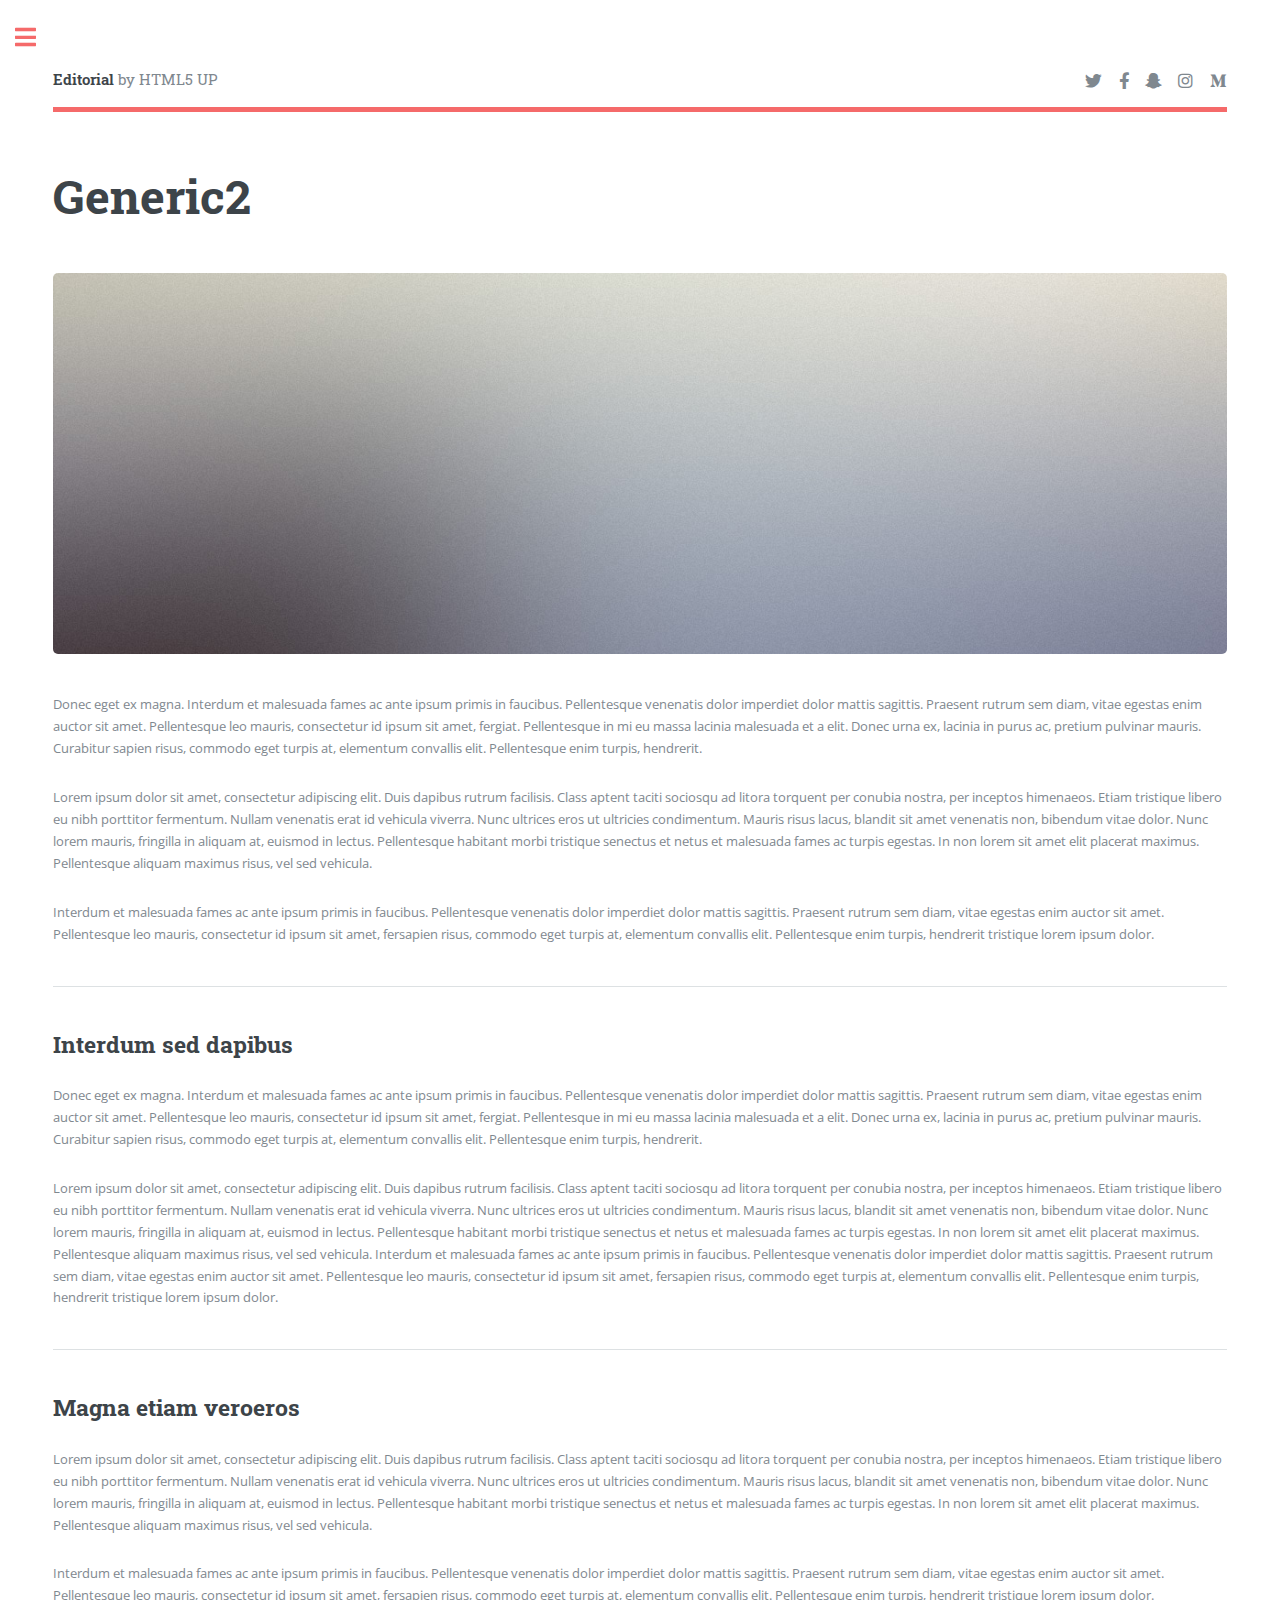
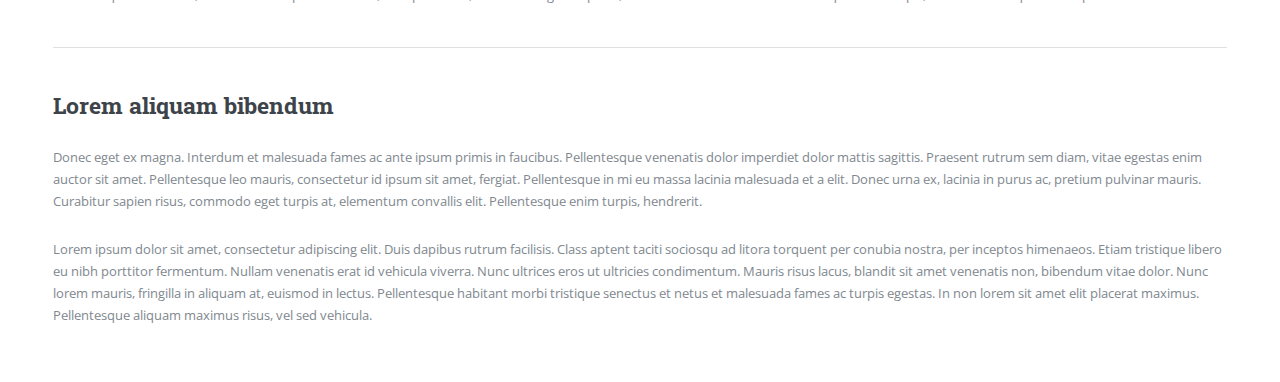
<file: generic2.html>
<!DOCTYPE HTML>
<!--
	Editorial by HTML5 UP
	html5up.net | @ajlkn
	Free for personal and commercial use under the CCA 3.0 license (html5up.net/license)
-->
<html>
	<head>
		<title>Generic - Editorial by HTML5 UP</title>
		<meta charset="utf-8" />
		<meta name="viewport" content="width=device-width, initial-scale=1, user-scalable=no" />
		<link rel="stylesheet" href="assets/css/main.css" />
	</head>
	<body class="is-preload">

		<!-- Wrapper -->
			<div id="wrapper">

				<!-- Main -->
					<div id="main">
						<div class="inner">

							<!-- Header -->
								<header id="header">
									<a href="index.html" class="logo"><strong>Editorial</strong> by HTML5 UP</a>
									<ul class="icons">
										<li><a href="#" class="icon brands fa-twitter"><span class="label">Twitter</span></a></li>
										<li><a href="#" class="icon brands fa-facebook-f"><span class="label">Facebook</span></a></li>
										<li><a href="#" class="icon brands fa-snapchat-ghost"><span class="label">Snapchat</span></a></li>
										<li><a href="#" class="icon brands fa-instagram"><span class="label">Instagram</span></a></li>
										<li><a href="#" class="icon brands fa-medium-m"><span class="label">Medium</span></a></li>
									</ul>
								</header>

							<!-- Content -->
								<section>
									<header class="main">
										<h1>Generic2</h1>
									</header>

									<span class="image main"><img src="images/pic11.jpg" alt="" /></span>

									<p>Donec eget ex magna. Interdum et malesuada fames ac ante ipsum primis in faucibus. Pellentesque venenatis dolor imperdiet dolor mattis sagittis. Praesent rutrum sem diam, vitae egestas enim auctor sit amet. Pellentesque leo mauris, consectetur id ipsum sit amet, fergiat. Pellentesque in mi eu massa lacinia malesuada et a elit. Donec urna ex, lacinia in purus ac, pretium pulvinar mauris. Curabitur sapien risus, commodo eget turpis at, elementum convallis elit. Pellentesque enim turpis, hendrerit.</p>
									<p>Lorem ipsum dolor sit amet, consectetur adipiscing elit. Duis dapibus rutrum facilisis. Class aptent taciti sociosqu ad litora torquent per conubia nostra, per inceptos himenaeos. Etiam tristique libero eu nibh porttitor fermentum. Nullam venenatis erat id vehicula viverra. Nunc ultrices eros ut ultricies condimentum. Mauris risus lacus, blandit sit amet venenatis non, bibendum vitae dolor. Nunc lorem mauris, fringilla in aliquam at, euismod in lectus. Pellentesque habitant morbi tristique senectus et netus et malesuada fames ac turpis egestas. In non lorem sit amet elit placerat maximus. Pellentesque aliquam maximus risus, vel sed vehicula.</p>
									<p>Interdum et malesuada fames ac ante ipsum primis in faucibus. Pellentesque venenatis dolor imperdiet dolor mattis sagittis. Praesent rutrum sem diam, vitae egestas enim auctor sit amet. Pellentesque leo mauris, consectetur id ipsum sit amet, fersapien risus, commodo eget turpis at, elementum convallis elit. Pellentesque enim turpis, hendrerit tristique lorem ipsum dolor.</p>

									<hr class="major" />

									<h2>Interdum sed dapibus</h2>
									<p>Donec eget ex magna. Interdum et malesuada fames ac ante ipsum primis in faucibus. Pellentesque venenatis dolor imperdiet dolor mattis sagittis. Praesent rutrum sem diam, vitae egestas enim auctor sit amet. Pellentesque leo mauris, consectetur id ipsum sit amet, fergiat. Pellentesque in mi eu massa lacinia malesuada et a elit. Donec urna ex, lacinia in purus ac, pretium pulvinar mauris. Curabitur sapien risus, commodo eget turpis at, elementum convallis elit. Pellentesque enim turpis, hendrerit.</p>
									<p>Lorem ipsum dolor sit amet, consectetur adipiscing elit. Duis dapibus rutrum facilisis. Class aptent taciti sociosqu ad litora torquent per conubia nostra, per inceptos himenaeos. Etiam tristique libero eu nibh porttitor fermentum. Nullam venenatis erat id vehicula viverra. Nunc ultrices eros ut ultricies condimentum. Mauris risus lacus, blandit sit amet venenatis non, bibendum vitae dolor. Nunc lorem mauris, fringilla in aliquam at, euismod in lectus. Pellentesque habitant morbi tristique senectus et netus et malesuada fames ac turpis egestas. In non lorem sit amet elit placerat maximus. Pellentesque aliquam maximus risus, vel sed vehicula. Interdum et malesuada fames ac ante ipsum primis in faucibus. Pellentesque venenatis dolor imperdiet dolor mattis sagittis. Praesent rutrum sem diam, vitae egestas enim auctor sit amet. Pellentesque leo mauris, consectetur id ipsum sit amet, fersapien risus, commodo eget turpis at, elementum convallis elit. Pellentesque enim turpis, hendrerit tristique lorem ipsum dolor.</p>

									<hr class="major" />

									<h2>Magna etiam veroeros</h2>
									<p>Lorem ipsum dolor sit amet, consectetur adipiscing elit. Duis dapibus rutrum facilisis. Class aptent taciti sociosqu ad litora torquent per conubia nostra, per inceptos himenaeos. Etiam tristique libero eu nibh porttitor fermentum. Nullam venenatis erat id vehicula viverra. Nunc ultrices eros ut ultricies condimentum. Mauris risus lacus, blandit sit amet venenatis non, bibendum vitae dolor. Nunc lorem mauris, fringilla in aliquam at, euismod in lectus. Pellentesque habitant morbi tristique senectus et netus et malesuada fames ac turpis egestas. In non lorem sit amet elit placerat maximus. Pellentesque aliquam maximus risus, vel sed vehicula.</p>
									<p>Interdum et malesuada fames ac ante ipsum primis in faucibus. Pellentesque venenatis dolor imperdiet dolor mattis sagittis. Praesent rutrum sem diam, vitae egestas enim auctor sit amet. Pellentesque leo mauris, consectetur id ipsum sit amet, fersapien risus, commodo eget turpis at, elementum convallis elit. Pellentesque enim turpis, hendrerit tristique lorem ipsum dolor.</p>

									<hr class="major" />

									<h2>Lorem aliquam bibendum</h2>
									<p>Donec eget ex magna. Interdum et malesuada fames ac ante ipsum primis in faucibus. Pellentesque venenatis dolor imperdiet dolor mattis sagittis. Praesent rutrum sem diam, vitae egestas enim auctor sit amet. Pellentesque leo mauris, consectetur id ipsum sit amet, fergiat. Pellentesque in mi eu massa lacinia malesuada et a elit. Donec urna ex, lacinia in purus ac, pretium pulvinar mauris. Curabitur sapien risus, commodo eget turpis at, elementum convallis elit. Pellentesque enim turpis, hendrerit.</p>
									<p>Lorem ipsum dolor sit amet, consectetur adipiscing elit. Duis dapibus rutrum facilisis. Class aptent taciti sociosqu ad litora torquent per conubia nostra, per inceptos himenaeos. Etiam tristique libero eu nibh porttitor fermentum. Nullam venenatis erat id vehicula viverra. Nunc ultrices eros ut ultricies condimentum. Mauris risus lacus, blandit sit amet venenatis non, bibendum vitae dolor. Nunc lorem mauris, fringilla in aliquam at, euismod in lectus. Pellentesque habitant morbi tristique senectus et netus et malesuada fames ac turpis egestas. In non lorem sit amet elit placerat maximus. Pellentesque aliquam maximus risus, vel sed vehicula.</p>

								</section>

						</div>
					</div>

				<!-- Sidebar -->
					<div id="sidebar">
						<div class="inner">

							<!-- Search -->
								<section id="search" class="alt">
									<form method="post" action="#">
										<input type="text" name="query" id="query" placeholder="Search" />
									</form>
								</section>

							<!-- Menu -->
								<nav id="menu">
									<header class="major">
										<h2>Menu</h2>
									</header>
									<ul>
										<li><a href="index.html">Homepage</a></li>
										<li><a href="generic.html">Intercomparison</a></li>
										<li><a href="elements.html">Elements</a></li>
										<li>
											<span class="opener">Submenu</span>
											<ul>
												<li><a href="#">Lorem Dolor</a></li>
												<li><a href="#">Ipsum Adipiscing</a></li>
												<li><a href="#">Tempus Magna</a></li>
												<li><a href="#">Feugiat Veroeros</a></li>
											</ul>
										</li>
										<li><a href="#">Etiam Dolore</a></li>
										<li><a href="#">Adipiscing</a></li>
										<li>
											<span class="opener">Another Submenu</span>
											<ul>
												<li><a href="#">Lorem Dolor</a></li>
												<li><a href="#">Ipsum Adipiscing</a></li>
												<li><a href="#">Tempus Magna</a></li>
												<li><a href="#">Feugiat Veroeros</a></li>
											</ul>
										</li>
										<li><a href="#">Maximus Erat</a></li>
										<li><a href="#">Sapien Mauris</a></li>
										<li><a href="#">Amet Lacinia</a></li>
									</ul>
								</nav>

							<!-- Section -->
								<section>
									<header class="major">
										<h2>Ante interdum</h2>
									</header>
									<div class="mini-posts">
										<article>
											<a href="#" class="image"><img src="images/pic07.jpg" alt="" /></a>
											<p>Aenean ornare velit lacus, ac varius enim lorem ullamcorper dolore aliquam.</p>
										</article>
										<article>
											<a href="#" class="image"><img src="images/pic08.jpg" alt="" /></a>
											<p>Aenean ornare velit lacus, ac varius enim lorem ullamcorper dolore aliquam.</p>
										</article>
										<article>
											<a href="#" class="image"><img src="images/pic09.jpg" alt="" /></a>
											<p>Aenean ornare velit lacus, ac varius enim lorem ullamcorper dolore aliquam.</p>
										</article>
									</div>
									<ul class="actions">
										<li><a href="#" class="button">More</a></li>
									</ul>
								</section>

							<!-- Section -->
								<section>
									<header class="major">
										<h2>Get in touch</h2>
									</header>
									<p>Sed varius enim lorem ullamcorper dolore aliquam aenean ornare velit lacus, ac varius enim lorem ullamcorper dolore. Proin sed aliquam facilisis ante interdum. Sed nulla amet lorem feugiat tempus aliquam.</p>
									<ul class="contact">
										<li class="icon solid fa-envelope"><a href="#">information@untitled.tld</a></li>
										<li class="icon solid fa-phone">(000) 000-0000</li>
										<li class="icon solid fa-home">1234 Somewhere Road #8254<br />
										Nashville, TN 00000-0000</li>
									</ul>
								</section>

							<!-- Footer -->
								<footer id="footer">
									<p class="copyright">&copy; Untitled. All rights reserved. Demo Images: <a href="https://unsplash.com">Unsplash</a>. Design: <a href="https://html5up.net">HTML5 UP</a>.</p>
								</footer>

						</div>
					</div>

			</div>

		<!-- Scripts -->
			<script src="assets/js/jquery.min.js"></script>
			<script src="assets/js/browser.min.js"></script>
			<script src="assets/js/breakpoints.min.js"></script>
			<script src="assets/js/util.js"></script>
			<script src="assets/js/main.js"></script>

	</body>
</html>
</file>
<file: v6.5.0/examples/resources/layout.css>
@import url(https://fonts.googleapis.com/css?family=Quattrocento+Sans:400,400italic,700);

body {
  font-family: 'Quattrocento Sans', sans-serif;
  font-size: 16px;
}
.navbar {
  background-color: #1F6B75;
  color: white;
  border: 0;
  border-radius: 0;
}
.navbar-brand {
  color: white;
  font-weight: bold;
  font-size: 160%;
  padding: 8px 0;
}
.navbar-brand:hover,
.navbar-brand:focus {
  color: #aae1e9;
}
.navbar-brand img {
  height: 35px;
  vertical-align: middle;
  margin-right: 5px;
  display: inline-block;
}
.dropdown-item.active, .dropdown-item:hover {
    color: #fff;
    text-decoration: none;
    background-color:#268591
}
.nav>li>a:hover, .nav>li>a:focus, .nav>li>a.active {
  background-color: #268591;
}
.navbar-nav>li>a {
  color: white;
}
.display-table {
  display: table;
}
a {
  color: #03899c;
  text-decoration:none
}
a:hover, a:focus, footer a:hover, footer a:focus {
  color: #ff7a00;
  text-decoration:none
}
.btn-link {
  font-weight: 400;
  color: #03899c;
  text-decoration: none;
}
.btn-link:hover {
  color: #ff7a00;
  text-decoration: none;
}
.version-form, .navbar-form {
  display: table-cell;
  vertical-align: middle;
}
.version-form {
  color: #333;
}

#title {
  margin-top: 0;
}

.badge-group {
  display: inline-block;
}
.badge-group > .badge:not(:last-child) {
  border-top-right-radius: 0;
  border-bottom-right-radius: 0;
}
.badge-group > .badge:not(:first-child) {
  border-top-left-radius: 0;
  border-bottom-left-radius: 0;
}
.tag-modal-toggle {
  cursor: pointer;
}
.modal-tag-example .modal-body {
  padding: 0;
}
.modal-tag-example .list-group-item:focus,
.modal-tag-example .list-group-item:hover,
.modal-tag-example .list-group-item:active {
  background-color: rgba(31, 107, 117, .6875);
  border-color: #1F6B75;
  color: white;
}
.modal-tag-example .list-group-item.active {
  background-color: #1F6B75;
  color: white;
}

#docs {
  margin-top: 1em;
}

ul.inline,
ol.inline {
  margin-left: 0;
  padding-left: 0;
  list-style: none;
}

ul.inline>li,
ol.inline>li {
  display: inline-block;
  padding-left: 5px;
  padding-right: 5px;
}

.map {
  height: 400px;
  width: 100%;
  background: url(map-background.jpg) repeat;
  margin-bottom: 10px;
}
.ol-attribution.ol-logo-only,
.ol-attribution.ol-uncollapsible {
  max-width: calc(100% - 3em);
}
.ol-attribution ul {
  font-size: 14px;
}
.iframe-info iframe {
  width: 100%;
}

.source-heading {
  margin-top: 1em;
  margin-bottom: 0;
  padding-left: .6em;
  font-weight: bold;
}

pre[class*="language-"] {
  background: #FFFFFF;
  font-size: 87.5%;
}

pre {
  border: 1px solid #eee;
  border-radius: 0;
}

#tags, #shortdesc, .hidden {
  display: none;
}
#api-links ul {
  display: inline;
}
#latest-check {
  margin-top: -10px;
  margin-bottom: 10px;
}

/* restyle prism copy button */
div.code-toolbar > .toolbar {
  opacity: 1;
  top: -2.4em;
}
div.code-toolbar > .toolbar button {
  font-size: 16px;
  color: #03899c;
  background-color: transparent;
  box-shadow: none;
  padding: .615rem .75rem;
}

div.code-toolbar > .toolbar button:hover,
div.code-toolbar > .toolbar button:focus {
  color: #ff7a00;
}
div.code-toolbar > .toolbar button:focus {
  outline: 0;
  box-shadow: 0 0 0 0.2rem rgba(0,123,255,.25);
}
div.code-toolbar > .toolbar button:before {
  margin-right: .184em;
  font: normal normal normal 14px/1 FontAwesome;
  font-size: inherit;
  text-rendering: auto;
  -webkit-font-smoothing: antialiased;
  content: "\f0ea";
  font-size: 1.33333333em;
  line-height: .75em;
  vertical-align: middle;
}
</file>
<file: assets/css/main.css>
@import url(fontawesome-all.min.css);
@import url("https://fonts.googleapis.com/css?family=Open+Sans:400,600,400italic,600italic|Roboto+Slab:400,700");
/*
	Editorial by HTML5 UP
	html5up.net | @ajlkn
	Free for personal and commercial use under the CCA 3.0 license (html5up.net/license)
*/
html, body, div, span, applet, object,
iframe, h1, h2, h3, h4, h5, h6, p, blockquote,
pre, a, abbr, acronym, address, big, cite,
code, del, dfn, em, img, ins, kbd, q, s, samp,
small, strike, strong, sub, sup, tt, var, b,
u, i, center, dl, dt, dd, ol, ul, li, fieldset,
form, label, legend, table, caption, tbody,
tfoot, thead, tr, th, td, article, aside,
canvas, details, embed, figure, figcaption,
footer, header, hgroup, menu, nav, output, ruby,
section, summary, time, mark, audio, video {
  margin: 0;
  padding: 0;
  border: 0;
  font-size: 100%;
  font: inherit;
  vertical-align: baseline; }

article, aside, details, figcaption, figure,
footer, header, hgroup, menu, nav, section {
  display: block; }

body {
  line-height: 1; }

ol, ul {
  list-style: none; }

blockquote, q {
  quotes: none; }
  blockquote:before, blockquote:after, q:before, q:after {
    content: '';
    content: none; }

table {
  border-collapse: collapse;
  border-spacing: 0; }

body {
  -webkit-text-size-adjust: none; }

mark {
  background-color: transparent;
  color: inherit; }

input::-moz-focus-inner {
  border: 0;
  padding: 0; }

input, select, textarea {
  -moz-appearance: none;
  -webkit-appearance: none;
  -ms-appearance: none;
  appearance: none; }

/* Basic */
@-ms-viewport {
  width: device-width; }

body {
  -ms-overflow-style: scrollbar; }

@media screen and (max-width: 480px) {
  html, body {
    min-width: 320px; } }

html {
  box-sizing: border-box; }

*, *:before, *:after {
  box-sizing: inherit; }

body {
  background: #ffffff; }
  body.is-preload *, body.is-preload *:before, body.is-preload *:after, body.is-resizing *, body.is-resizing *:before, body.is-resizing *:after {
    -moz-animation: none !important;
    -webkit-animation: none !important;
    -ms-animation: none !important;
    animation: none !important;
    -moz-transition: none !important;
    -webkit-transition: none !important;
    -ms-transition: none !important;
    transition: none !important; }

/* Type */
body, input, select, textarea {
  color: #7f888f;
  font-family: "Open Sans", sans-serif;
  font-size: 13pt;
  font-weight: 400;
  line-height: 1.65; }
  @media screen and (max-width: 1680px) {
    body, input, select, textarea {
      font-size: 11pt; } }
  @media screen and (max-width: 1280px) {
    body, input, select, textarea {
      font-size: 10pt; } }
  @media screen and (max-width: 360px) {
    body, input, select, textarea {
      font-size: 9pt; } }

a {
  -moz-transition: color 0.2s ease-in-out, border-bottom-color 0.2s ease-in-out;
  -webkit-transition: color 0.2s ease-in-out, border-bottom-color 0.2s ease-in-out;
  -ms-transition: color 0.2s ease-in-out, border-bottom-color 0.2s ease-in-out;
  transition: color 0.2s ease-in-out, border-bottom-color 0.2s ease-in-out;
  border-bottom: dotted 1px;
  color: #f56a6a;
  text-decoration: none; }
  a:hover {
    border-bottom-color: #f56a6a;
    color: #f56a6a !important; }
    a:hover strong {
      color: inherit; }

strong, b {
  color: #3d4449;
  font-weight: 600; }

em, i {
  font-style: italic; }

p {
  margin: 0 0 2em 0; }

h1, h2, h3, h4, h5, h6 {
  color: #3d4449;
  font-family: "Roboto Slab", serif;
  font-weight: 700;
  line-height: 1.5;
  margin: 0 0 1em 0; }
  h1 a, h2 a, h3 a, h4 a, h5 a, h6 a {
    color: inherit;
    text-decoration: none;
    border-bottom: 0; }

h1 {
  font-size: 4em;
  margin: 0 0 0.5em 0;
  line-height: 1.3; }

h2 {
  font-size: 1.75em; }

h3 {
  font-size: 1.25em; }

h4 {
  font-size: 1.1em; }

h5 {
  font-size: 0.9em; }

h6 {
  font-size: 0.7em; }

@media screen and (max-width: 1680px) {
  h1 {
    font-size: 3.5em; } }

@media screen and (max-width: 980px) {
  h1 {
    font-size: 3.25em; } }

@media screen and (max-width: 736px) {
  h1 {
    font-size: 2em;
    line-height: 1.4; }
  h2 {
    font-size: 1.5em; } }

sub {
  font-size: 0.8em;
  position: relative;
  top: 0.5em; }

sup {
  font-size: 0.8em;
  position: relative;
  top: -0.5em; }

blockquote {
  border-left: solid 3px rgba(210, 215, 217, 0.75);
  font-style: italic;
  margin: 0 0 2em 0;
  padding: 0.5em 0 0.5em 2em; }

code {
  background: rgba(230, 235, 237, 0.25);
  border-radius: 0.375em;
  border: solid 1px rgba(210, 215, 217, 0.75);
  font-family: "Courier New", monospace;
  font-size: 0.9em;
  margin: 0 0.25em;
  padding: 0.25em 0.65em; }

pre {
  -webkit-overflow-scrolling: touch;
  font-family: "Courier New", monospace;
  font-size: 0.9em;
  margin: 0 0 2em 0; }
  pre code {
    display: block;
    line-height: 1.75;
    padding: 1em 1.5em;
    overflow-x: auto; }

hr {
  border: 0;
  border-bottom: solid 1px rgba(210, 215, 217, 0.75);
  margin: 2em 0; }
  hr.major {
    margin: 3em 0; }

.align-left {
  text-align: left; }

.align-center {
  text-align: center; }

.align-right {
  text-align: right; }

/* Row */
.row {
  display: flex;
  flex-wrap: wrap;
  box-sizing: border-box;
  align-items: stretch; }
  .row > * {
    box-sizing: border-box; }
  .row.gtr-uniform > * > :last-child {
    margin-bottom: 0; }
  .row.aln-left {
    justify-content: flex-start; }
  .row.aln-center {
    justify-content: center; }
  .row.aln-right {
    justify-content: flex-end; }
  .row.aln-top {
    align-items: flex-start; }
  .row.aln-middle {
    align-items: center; }
  .row.aln-bottom {
    align-items: flex-end; }
  .row > .imp {
    order: -1; }
  .row > .col-1 {
    width: 8.33333%; }
  .row > .off-1 {
    margin-left: 8.33333%; }
  .row > .col-2 {
    width: 16.66667%; }
  .row > .off-2 {
    margin-left: 16.66667%; }
  .row > .col-3 {
    width: 25%; }
  .row > .off-3 {
    margin-left: 25%; }
  .row > .col-4 {
    width: 33.33333%; }
  .row > .off-4 {
    margin-left: 33.33333%; }
  .row > .col-5 {
    width: 41.66667%; }
  .row > .off-5 {
    margin-left: 41.66667%; }
  .row > .col-6 {
    width: 50%; }
  .row > .off-6 {
    margin-left: 50%; }
  .row > .col-7 {
    width: 58.33333%; }
  .row > .off-7 {
    margin-left: 58.33333%; }
  .row > .col-8 {
    width: 66.66667%; }
  .row > .off-8 {
    margin-left: 66.66667%; }
  .row > .col-9 {
    width: 75%; }
  .row > .off-9 {
    margin-left: 75%; }
  .row > .col-10 {
    width: 83.33333%; }
  .row > .off-10 {
    margin-left: 83.33333%; }
  .row > .col-11 {
    width: 91.66667%; }
  .row > .off-11 {
    margin-left: 91.66667%; }
  .row > .col-12 {
    width: 100%; }
  .row > .off-12 {
    margin-left: 100%; }
  .row.gtr-0 {
    margin-top: 0;
    margin-left: 0em; }
    .row.gtr-0 > * {
      padding: 0 0 0 0em; }
    .row.gtr-0.gtr-uniform {
      margin-top: 0em; }
      .row.gtr-0.gtr-uniform > * {
        padding-top: 0em; }
  .row.gtr-25 {
    margin-top: 0;
    margin-left: -0.375em; }
    .row.gtr-25 > * {
      padding: 0 0 0 0.375em; }
    .row.gtr-25.gtr-uniform {
      margin-top: -0.375em; }
      .row.gtr-25.gtr-uniform > * {
        padding-top: 0.375em; }
  .row.gtr-50 {
    margin-top: 0;
    margin-left: -0.75em; }
    .row.gtr-50 > * {
      padding: 0 0 0 0.75em; }
    .row.gtr-50.gtr-uniform {
      margin-top: -0.75em; }
      .row.gtr-50.gtr-uniform > * {
        padding-top: 0.75em; }
  .row {
    margin-top: 0;
    margin-left: -1.5em; }
    .row > * {
      padding: 0 0 0 1.5em; }
    .row.gtr-uniform {
      margin-top: -1.5em; }
      .row.gtr-uniform > * {
        padding-top: 1.5em; }
  .row.gtr-150 {
    margin-top: 0;
    margin-left: -2.25em; }
    .row.gtr-150 > * {
      padding: 0 0 0 2.25em; }
    .row.gtr-150.gtr-uniform {
      margin-top: -2.25em; }
      .row.gtr-150.gtr-uniform > * {
        padding-top: 2.25em; }
  .row.gtr-200 {
    margin-top: 0;
    margin-left: -3em; }
    .row.gtr-200 > * {
      padding: 0 0 0 3em; }
    .row.gtr-200.gtr-uniform {
      margin-top: -3em; }
      .row.gtr-200.gtr-uniform > * {
        padding-top: 3em; }
  @media screen and (max-width: 1680px) {
    .row {
      display: flex;
      flex-wrap: wrap;
      box-sizing: border-box;
      align-items: stretch; }
      .row > * {
        box-sizing: border-box; }
      .row.gtr-uniform > * > :last-child {
        margin-bottom: 0; }
      .row.aln-left {
        justify-content: flex-start; }
      .row.aln-center {
        justify-content: center; }
      .row.aln-right {
        justify-content: flex-end; }
      .row.aln-top {
        align-items: flex-start; }
      .row.aln-middle {
        align-items: center; }
      .row.aln-bottom {
        align-items: flex-end; }
      .row > .imp-xlarge {
        order: -1; }
      .row > .col-1-xlarge {
        width: 8.33333%; }
      .row > .off-1-xlarge {
        margin-left: 8.33333%; }
      .row > .col-2-xlarge {
        width: 16.66667%; }
      .row > .off-2-xlarge {
        margin-left: 16.66667%; }
      .row > .col-3-xlarge {
        width: 25%; }
      .row > .off-3-xlarge {
        margin-left: 25%; }
      .row > .col-4-xlarge {
        width: 33.33333%; }
      .row > .off-4-xlarge {
        margin-left: 33.33333%; }
      .row > .col-5-xlarge {
        width: 41.66667%; }
      .row > .off-5-xlarge {
        margin-left: 41.66667%; }
      .row > .col-6-xlarge {
        width: 50%; }
      .row > .off-6-xlarge {
        margin-left: 50%; }
      .row > .col-7-xlarge {
        width: 58.33333%; }
      .row > .off-7-xlarge {
        margin-left: 58.33333%; }
      .row > .col-8-xlarge {
        width: 66.66667%; }
      .row > .off-8-xlarge {
        margin-left: 66.66667%; }
      .row > .col-9-xlarge {
        width: 75%; }
      .row > .off-9-xlarge {
        margin-left: 75%; }
      .row > .col-10-xlarge {
        width: 83.33333%; }
      .row > .off-10-xlarge {
        margin-left: 83.33333%; }
      .row > .col-11-xlarge {
        width: 91.66667%; }
      .row > .off-11-xlarge {
        margin-left: 91.66667%; }
      .row > .col-12-xlarge {
        width: 100%; }
      .row > .off-12-xlarge {
        margin-left: 100%; }
      .row.gtr-0 {
        margin-top: 0;
        margin-left: 0em; }
        .row.gtr-0 > * {
          padding: 0 0 0 0em; }
        .row.gtr-0.gtr-uniform {
          margin-top: 0em; }
          .row.gtr-0.gtr-uniform > * {
            padding-top: 0em; }
      .row.gtr-25 {
        margin-top: 0;
        margin-left: -0.375em; }
        .row.gtr-25 > * {
          padding: 0 0 0 0.375em; }
        .row.gtr-25.gtr-uniform {
          margin-top: -0.375em; }
          .row.gtr-25.gtr-uniform > * {
            padding-top: 0.375em; }
      .row.gtr-50 {
        margin-top: 0;
        margin-left: -0.75em; }
        .row.gtr-50 > * {
          padding: 0 0 0 0.75em; }
        .row.gtr-50.gtr-uniform {
          margin-top: -0.75em; }
          .row.gtr-50.gtr-uniform > * {
            padding-top: 0.75em; }
      .row {
        margin-top: 0;
        margin-left: -1.5em; }
        .row > * {
          padding: 0 0 0 1.5em; }
        .row.gtr-uniform {
          margin-top: -1.5em; }
          .row.gtr-uniform > * {
            padding-top: 1.5em; }
      .row.gtr-150 {
        margin-top: 0;
        margin-left: -2.25em; }
        .row.gtr-150 > * {
          padding: 0 0 0 2.25em; }
        .row.gtr-150.gtr-uniform {
          margin-top: -2.25em; }
          .row.gtr-150.gtr-uniform > * {
            padding-top: 2.25em; }
      .row.gtr-200 {
        margin-top: 0;
        margin-left: -3em; }
        .row.gtr-200 > * {
          padding: 0 0 0 3em; }
        .row.gtr-200.gtr-uniform {
          margin-top: -3em; }
          .row.gtr-200.gtr-uniform > * {
            padding-top: 3em; } }
  @media screen and (max-width: 1280px) {
    .row {
      display: flex;
      flex-wrap: wrap;
      box-sizing: border-box;
      align-items: stretch; }
      .row > * {
        box-sizing: border-box; }
      .row.gtr-uniform > * > :last-child {
        margin-bottom: 0; }
      .row.aln-left {
        justify-content: flex-start; }
      .row.aln-center {
        justify-content: center; }
      .row.aln-right {
        justify-content: flex-end; }
      .row.aln-top {
        align-items: flex-start; }
      .row.aln-middle {
        align-items: center; }
      .row.aln-bottom {
        align-items: flex-end; }
      .row > .imp-large {
        order: -1; }
      .row > .col-1-large {
        width: 8.33333%; }
      .row > .off-1-large {
        margin-left: 8.33333%; }
      .row > .col-2-large {
        width: 16.66667%; }
      .row > .off-2-large {
        margin-left: 16.66667%; }
      .row > .col-3-large {
        width: 25%; }
      .row > .off-3-large {
        margin-left: 25%; }
      .row > .col-4-large {
        width: 33.33333%; }
      .row > .off-4-large {
        margin-left: 33.33333%; }
      .row > .col-5-large {
        width: 41.66667%; }
      .row > .off-5-large {
        margin-left: 41.66667%; }
      .row > .col-6-large {
        width: 50%; }
      .row > .off-6-large {
        margin-left: 50%; }
      .row > .col-7-large {
        width: 58.33333%; }
      .row > .off-7-large {
        margin-left: 58.33333%; }
      .row > .col-8-large {
        width: 66.66667%; }
      .row > .off-8-large {
        margin-left: 66.66667%; }
      .row > .col-9-large {
        width: 75%; }
      .row > .off-9-large {
        margin-left: 75%; }
      .row > .col-10-large {
        width: 83.33333%; }
      .row > .off-10-large {
        margin-left: 83.33333%; }
      .row > .col-11-large {
        width: 91.66667%; }
      .row > .off-11-large {
        margin-left: 91.66667%; }
      .row > .col-12-large {
        width: 100%; }
      .row > .off-12-large {
        margin-left: 100%; }
      .row.gtr-0 {
        margin-top: 0;
        margin-left: 0em; }
        .row.gtr-0 > * {
          padding: 0 0 0 0em; }
        .row.gtr-0.gtr-uniform {
          margin-top: 0em; }
          .row.gtr-0.gtr-uniform > * {
            padding-top: 0em; }
      .row.gtr-25 {
        margin-top: 0;
        margin-left: -0.375em; }
        .row.gtr-25 > * {
          padding: 0 0 0 0.375em; }
        .row.gtr-25.gtr-uniform {
          margin-top: -0.375em; }
          .row.gtr-25.gtr-uniform > * {
            padding-top: 0.375em; }
      .row.gtr-50 {
        margin-top: 0;
        margin-left: -0.75em; }
        .row.gtr-50 > * {
          padding: 0 0 0 0.75em; }
        .row.gtr-50.gtr-uniform {
          margin-top: -0.75em; }
          .row.gtr-50.gtr-uniform > * {
            padding-top: 0.75em; }
      .row {
        margin-top: 0;
        margin-left: -1.5em; }
        .row > * {
          padding: 0 0 0 1.5em; }
        .row.gtr-uniform {
          margin-top: -1.5em; }
          .row.gtr-uniform > * {
            padding-top: 1.5em; }
      .row.gtr-150 {
        margin-top: 0;
        margin-left: -2.25em; }
        .row.gtr-150 > * {
          padding: 0 0 0 2.25em; }
        .row.gtr-150.gtr-uniform {
          margin-top: -2.25em; }
          .row.gtr-150.gtr-uniform > * {
            padding-top: 2.25em; }
      .row.gtr-200 {
        margin-top: 0;
        margin-left: -3em; }
        .row.gtr-200 > * {
          padding: 0 0 0 3em; }
        .row.gtr-200.gtr-uniform {
          margin-top: -3em; }
          .row.gtr-200.gtr-uniform > * {
            padding-top: 3em; } }
  @media screen and (max-width: 980px) {
    .row {
      display: flex;
      flex-wrap: wrap;
      box-sizing: border-box;
      align-items: stretch; }
      .row > * {
        box-sizing: border-box; }
      .row.gtr-uniform > * > :last-child {
        margin-bottom: 0; }
      .row.aln-left {
        justify-content: flex-start; }
      .row.aln-center {
        justify-content: center; }
      .row.aln-right {
        justify-content: flex-end; }
      .row.aln-top {
        align-items: flex-start; }
      .row.aln-middle {
        align-items: center; }
      .row.aln-bottom {
        align-items: flex-end; }
      .row > .imp-medium {
        order: -1; }
      .row > .col-1-medium {
        width: 8.33333%; }
      .row > .off-1-medium {
        margin-left: 8.33333%; }
      .row > .col-2-medium {
        width: 16.66667%; }
      .row > .off-2-medium {
        margin-left: 16.66667%; }
      .row > .col-3-medium {
        width: 25%; }
      .row > .off-3-medium {
        margin-left: 25%; }
      .row > .col-4-medium {
        width: 33.33333%; }
      .row > .off-4-medium {
        margin-left: 33.33333%; }
      .row > .col-5-medium {
        width: 41.66667%; }
      .row > .off-5-medium {
        margin-left: 41.66667%; }
      .row > .col-6-medium {
        width: 50%; }
      .row > .off-6-medium {
        margin-left: 50%; }
      .row > .col-7-medium {
        width: 58.33333%; }
      .row > .off-7-medium {
        margin-left: 58.33333%; }
      .row > .col-8-medium {
        width: 66.66667%; }
      .row > .off-8-medium {
        margin-left: 66.66667%; }
      .row > .col-9-medium {
        width: 75%; }
      .row > .off-9-medium {
        margin-left: 75%; }
      .row > .col-10-medium {
        width: 83.33333%; }
      .row > .off-10-medium {
        margin-left: 83.33333%; }
      .row > .col-11-medium {
        width: 91.66667%; }
      .row > .off-11-medium {
        margin-left: 91.66667%; }
      .row > .col-12-medium {
        width: 100%; }
      .row > .off-12-medium {
        margin-left: 100%; }
      .row.gtr-0 {
        margin-top: 0;
        margin-left: 0em; }
        .row.gtr-0 > * {
          padding: 0 0 0 0em; }
        .row.gtr-0.gtr-uniform {
          margin-top: 0em; }
          .row.gtr-0.gtr-uniform > * {
            padding-top: 0em; }
      .row.gtr-25 {
        margin-top: 0;
        margin-left: -0.375em; }
        .row.gtr-25 > * {
          padding: 0 0 0 0.375em; }
        .row.gtr-25.gtr-uniform {
          margin-top: -0.375em; }
          .row.gtr-25.gtr-uniform > * {
            padding-top: 0.375em; }
      .row.gtr-50 {
        margin-top: 0;
        margin-left: -0.75em; }
        .row.gtr-50 > * {
          padding: 0 0 0 0.75em; }
        .row.gtr-50.gtr-uniform {
          margin-top: -0.75em; }
          .row.gtr-50.gtr-uniform > * {
            padding-top: 0.75em; }
      .row {
        margin-top: 0;
        margin-left: -1.5em; }
        .row > * {
          padding: 0 0 0 1.5em; }
        .row.gtr-uniform {
          margin-top: -1.5em; }
          .row.gtr-uniform > * {
            padding-top: 1.5em; }
      .row.gtr-150 {
        margin-top: 0;
        margin-left: -2.25em; }
        .row.gtr-150 > * {
          padding: 0 0 0 2.25em; }
        .row.gtr-150.gtr-uniform {
          margin-top: -2.25em; }
          .row.gtr-150.gtr-uniform > * {
            padding-top: 2.25em; }
      .row.gtr-200 {
        margin-top: 0;
        margin-left: -3em; }
        .row.gtr-200 > * {
          padding: 0 0 0 3em; }
        .row.gtr-200.gtr-uniform {
          margin-top: -3em; }
          .row.gtr-200.gtr-uniform > * {
            padding-top: 3em; } }
  @media screen and (max-width: 736px) {
    .row {
      display: flex;
      flex-wrap: wrap;
      box-sizing: border-box;
      align-items: stretch; }
      .row > * {
        box-sizing: border-box; }
      .row.gtr-uniform > * > :last-child {
        margin-bottom: 0; }
      .row.aln-left {
        justify-content: flex-start; }
      .row.aln-center {
        justify-content: center; }
      .row.aln-right {
        justify-content: flex-end; }
      .row.aln-top {
        align-items: flex-start; }
      .row.aln-middle {
        align-items: center; }
      .row.aln-bottom {
        align-items: flex-end; }
      .row > .imp-small {
        order: -1; }
      .row > .col-1-small {
        width: 8.33333%; }
      .row > .off-1-small {
        margin-left: 8.33333%; }
      .row > .col-2-small {
        width: 16.66667%; }
      .row > .off-2-small {
        margin-left: 16.66667%; }
      .row > .col-3-small {
        width: 25%; }
      .row > .off-3-small {
        margin-left: 25%; }
      .row > .col-4-small {
        width: 33.33333%; }
      .row > .off-4-small {
        margin-left: 33.33333%; }
      .row > .col-5-small {
        width: 41.66667%; }
      .row > .off-5-small {
        margin-left: 41.66667%; }
      .row > .col-6-small {
        width: 50%; }
      .row > .off-6-small {
        margin-left: 50%; }
      .row > .col-7-small {
        width: 58.33333%; }
      .row > .off-7-small {
        margin-left: 58.33333%; }
      .row > .col-8-small {
        width: 66.66667%; }
      .row > .off-8-small {
        margin-left: 66.66667%; }
      .row > .col-9-small {
        width: 75%; }
      .row > .off-9-small {
        margin-left: 75%; }
      .row > .col-10-small {
        width: 83.33333%; }
      .row > .off-10-small {
        margin-left: 83.33333%; }
      .row > .col-11-small {
        width: 91.66667%; }
      .row > .off-11-small {
        margin-left: 91.66667%; }
      .row > .col-12-small {
        width: 100%; }
      .row > .off-12-small {
        margin-left: 100%; }
      .row.gtr-0 {
        margin-top: 0;
        margin-left: 0em; }
        .row.gtr-0 > * {
          padding: 0 0 0 0em; }
        .row.gtr-0.gtr-uniform {
          margin-top: 0em; }
          .row.gtr-0.gtr-uniform > * {
            padding-top: 0em; }
      .row.gtr-25 {
        margin-top: 0;
        margin-left: -0.375em; }
        .row.gtr-25 > * {
          padding: 0 0 0 0.375em; }
        .row.gtr-25.gtr-uniform {
          margin-top: -0.375em; }
          .row.gtr-25.gtr-uniform > * {
            padding-top: 0.375em; }
      .row.gtr-50 {
        margin-top: 0;
        margin-left: -0.75em; }
        .row.gtr-50 > * {
          padding: 0 0 0 0.75em; }
        .row.gtr-50.gtr-uniform {
          margin-top: -0.75em; }
          .row.gtr-50.gtr-uniform > * {
            padding-top: 0.75em; }
      .row {
        margin-top: 0;
        margin-left: -1.5em; }
        .row > * {
          padding: 0 0 0 1.5em; }
        .row.gtr-uniform {
          margin-top: -1.5em; }
          .row.gtr-uniform > * {
            padding-top: 1.5em; }
      .row.gtr-150 {
        margin-top: 0;
        margin-left: -2.25em; }
        .row.gtr-150 > * {
          padding: 0 0 0 2.25em; }
        .row.gtr-150.gtr-uniform {
          margin-top: -2.25em; }
          .row.gtr-150.gtr-uniform > * {
            padding-top: 2.25em; }
      .row.gtr-200 {
        margin-top: 0;
        margin-left: -3em; }
        .row.gtr-200 > * {
          padding: 0 0 0 3em; }
        .row.gtr-200.gtr-uniform {
          margin-top: -3em; }
          .row.gtr-200.gtr-uniform > * {
            padding-top: 3em; } }
  @media screen and (max-width: 480px) {
    .row {
      display: flex;
      flex-wrap: wrap;
      box-sizing: border-box;
      align-items: stretch; }
      .row > * {
        box-sizing: border-box; }
      .row.gtr-uniform > * > :last-child {
        margin-bottom: 0; }
      .row.aln-left {
        justify-content: flex-start; }
      .row.aln-center {
        justify-content: center; }
      .row.aln-right {
        justify-content: flex-end; }
      .row.aln-top {
        align-items: flex-start; }
      .row.aln-middle {
        align-items: center; }
      .row.aln-bottom {
        align-items: flex-end; }
      .row > .imp-xsmall {
        order: -1; }
      .row > .col-1-xsmall {
        width: 8.33333%; }
      .row > .off-1-xsmall {
        margin-left: 8.33333%; }
      .row > .col-2-xsmall {
        width: 16.66667%; }
      .row > .off-2-xsmall {
        margin-left: 16.66667%; }
      .row > .col-3-xsmall {
        width: 25%; }
      .row > .off-3-xsmall {
        margin-left: 25%; }
      .row > .col-4-xsmall {
        width: 33.33333%; }
      .row > .off-4-xsmall {
        margin-left: 33.33333%; }
      .row > .col-5-xsmall {
        width: 41.66667%; }
      .row > .off-5-xsmall {
        margin-left: 41.66667%; }
      .row > .col-6-xsmall {
        width: 50%; }
      .row > .off-6-xsmall {
        margin-left: 50%; }
      .row > .col-7-xsmall {
        width: 58.33333%; }
      .row > .off-7-xsmall {
        margin-left: 58.33333%; }
      .row > .col-8-xsmall {
        width: 66.66667%; }
      .row > .off-8-xsmall {
        margin-left: 66.66667%; }
      .row > .col-9-xsmall {
        width: 75%; }
      .row > .off-9-xsmall {
        margin-left: 75%; }
      .row > .col-10-xsmall {
        width: 83.33333%; }
      .row > .off-10-xsmall {
        margin-left: 83.33333%; }
      .row > .col-11-xsmall {
        width: 91.66667%; }
      .row > .off-11-xsmall {
        margin-left: 91.66667%; }
      .row > .col-12-xsmall {
        width: 100%; }
      .row > .off-12-xsmall {
        margin-left: 100%; }
      .row.gtr-0 {
        margin-top: 0;
        margin-left: 0em; }
        .row.gtr-0 > * {
          padding: 0 0 0 0em; }
        .row.gtr-0.gtr-uniform {
          margin-top: 0em; }
          .row.gtr-0.gtr-uniform > * {
            padding-top: 0em; }
      .row.gtr-25 {
        margin-top: 0;
        margin-left: -0.375em; }
        .row.gtr-25 > * {
          padding: 0 0 0 0.375em; }
        .row.gtr-25.gtr-uniform {
          margin-top: -0.375em; }
          .row.gtr-25.gtr-uniform > * {
            padding-top: 0.375em; }
      .row.gtr-50 {
        margin-top: 0;
        margin-left: -0.75em; }
        .row.gtr-50 > * {
          padding: 0 0 0 0.75em; }
        .row.gtr-50.gtr-uniform {
          margin-top: -0.75em; }
          .row.gtr-50.gtr-uniform > * {
            padding-top: 0.75em; }
      .row {
        margin-top: 0;
        margin-left: -1.5em; }
        .row > * {
          padding: 0 0 0 1.5em; }
        .row.gtr-uniform {
          margin-top: -1.5em; }
          .row.gtr-uniform > * {
            padding-top: 1.5em; }
      .row.gtr-150 {
        margin-top: 0;
        margin-left: -2.25em; }
        .row.gtr-150 > * {
          padding: 0 0 0 2.25em; }
        .row.gtr-150.gtr-uniform {
          margin-top: -2.25em; }
          .row.gtr-150.gtr-uniform > * {
            padding-top: 2.25em; }
      .row.gtr-200 {
        margin-top: 0;
        margin-left: -3em; }
        .row.gtr-200 > * {
          padding: 0 0 0 3em; }
        .row.gtr-200.gtr-uniform {
          margin-top: -3em; }
          .row.gtr-200.gtr-uniform > * {
            padding-top: 3em; } }

/* Section/Article */
section.special, article.special {
  text-align: center; }

header p {
  font-family: "Roboto Slab", serif;
  font-size: 1em;
  font-weight: 400;
  letter-spacing: 0.075em;
  margin-top: -0.5em;
  text-transform: uppercase; }

header.major > :last-child {
  border-bottom: solid 3px #f56a6a;
  display: inline-block;
  margin: 0 0 2em 0;
  padding: 0 0.75em 0.5em 0; }

header.main > :last-child {
  margin: 0 0 1em 0; }

/* Form */
form {
  margin: 0 0 2em 0; }

label {
  color: #3d4449;
  display: block;
  font-size: 0.9em;
  font-weight: 600;
  margin: 0 0 1em 0; }

input[type="text"],
input[type="password"],
input[type="email"],
input[type="tel"],
input[type="search"],
input[type="url"],
select,
textarea {
  -moz-appearance: none;
  -webkit-appearance: none;
  -ms-appearance: none;
  appearance: none;
  background: #ffffff;
  border-radius: 0.375em;
  border: none;
  border: solid 1px rgba(210, 215, 217, 0.75);
  color: inherit;
  display: block;
  outline: 0;
  padding: 0 1em;
  text-decoration: none;
  width: 100%; }
  input[type="text"]:invalid,
  input[type="password"]:invalid,
  input[type="email"]:invalid,
  input[type="tel"]:invalid,
  input[type="search"]:invalid,
  input[type="url"]:invalid,
  select:invalid,
  textarea:invalid {
    box-shadow: none; }
  input[type="text"]:focus,
  input[type="password"]:focus,
  input[type="email"]:focus,
  input[type="tel"]:focus,
  input[type="search"]:focus,
  input[type="url"]:focus,
  select:focus,
  textarea:focus {
    border-color: #f56a6a;
    box-shadow: 0 0 0 1px #f56a6a; }

select {
  background-image: url("data:image/svg+xml;charset=utf8,%3Csvg xmlns='http://www.w3.org/2000/svg' width='40' height='40' preserveAspectRatio='none' viewBox='0 0 40 40'%3E%3Cpath d='M9.4,12.3l10.4,10.4l10.4-10.4c0.2-0.2,0.5-0.4,0.9-0.4c0.3,0,0.6,0.1,0.9,0.4l3.3,3.3c0.2,0.2,0.4,0.5,0.4,0.9 c0,0.4-0.1,0.6-0.4,0.9L20.7,31.9c-0.2,0.2-0.5,0.4-0.9,0.4c-0.3,0-0.6-0.1-0.9-0.4L4.3,17.3c-0.2-0.2-0.4-0.5-0.4-0.9 c0-0.4,0.1-0.6,0.4-0.9l3.3-3.3c0.2-0.2,0.5-0.4,0.9-0.4S9.1,12.1,9.4,12.3z' fill='rgba(210, 215, 217, 0.75)' /%3E%3C/svg%3E");
  background-size: 1.25em;
  background-repeat: no-repeat;
  background-position: calc(100% - 1em) center;
  height: 2.75em;
  padding-right: 2.75em;
  text-overflow: ellipsis; }
  select option {
    color: #3d4449;
    background: #ffffff; }
  select:focus::-ms-value {
    background-color: transparent; }
  select::-ms-expand {
    display: none; }

input[type="text"],
input[type="password"],
input[type="email"],
input[type="tel"],
input[type="search"],
input[type="url"],
select {
  height: 2.75em; }

textarea {
  padding: 0.75em 1em; }

input[type="checkbox"],
input[type="radio"] {
  -moz-appearance: none;
  -webkit-appearance: none;
  -ms-appearance: none;
  appearance: none;
  display: block;
  float: left;
  margin-right: -2em;
  opacity: 0;
  width: 1em;
  z-index: -1; }
  input[type="checkbox"] + label,
  input[type="radio"] + label {
    text-decoration: none;
    color: #7f888f;
    cursor: pointer;
    display: inline-block;
    font-size: 1em;
    font-weight: 400;
    padding-left: 2.4em;
    padding-right: 0.75em;
    position: relative; }
    input[type="checkbox"] + label:before,
    input[type="radio"] + label:before {
      -moz-osx-font-smoothing: grayscale;
      -webkit-font-smoothing: antialiased;
      display: inline-block;
      font-style: normal;
      font-variant: normal;
      text-rendering: auto;
      line-height: 1;
      text-transform: none !important;
      font-family: 'Font Awesome 5 Free';
      font-weight: 900; }
    input[type="checkbox"] + label:before,
    input[type="radio"] + label:before {
      background: #ffffff;
      border-radius: 0.375em;
      border: solid 1px rgba(210, 215, 217, 0.75);
      content: '';
      display: inline-block;
      font-size: 0.8em;
      height: 2.0625em;
      left: 0;
      line-height: 2.0625em;
      position: absolute;
      text-align: center;
      top: 0;
      width: 2.0625em; }
  input[type="checkbox"]:checked + label:before,
  input[type="radio"]:checked + label:before {
    background: #3d4449;
    border-color: #3d4449;
    color: #ffffff;
    content: '\f00c'; }
  input[type="checkbox"]:focus + label:before,
  input[type="radio"]:focus + label:before {
    border-color: #f56a6a;
    box-shadow: 0 0 0 1px #f56a6a; }

input[type="checkbox"] + label:before {
  border-radius: 0.375em; }

input[type="radio"] + label:before {
  border-radius: 100%; }

::-webkit-input-placeholder {
  color: #9fa3a6 !important;
  opacity: 1.0; }

:-moz-placeholder {
  color: #9fa3a6 !important;
  opacity: 1.0; }

::-moz-placeholder {
  color: #9fa3a6 !important;
  opacity: 1.0; }

:-ms-input-placeholder {
  color: #9fa3a6 !important;
  opacity: 1.0; }

/* Box */
.box {
  border-radius: 0.375em;
  border: solid 1px rgba(210, 215, 217, 0.75);
  margin-bottom: 2em;
  padding: 1.5em; }
  .box > :last-child,
  .box > :last-child > :last-child,
  .box > :last-child > :last-child > :last-child {
    margin-bottom: 0; }
  .box.alt {
    border: 0;
    border-radius: 0;
    padding: 0; }

/* Icon */
.icon {
  text-decoration: none;
  border-bottom: none;
  position: relative; }
  .icon:before {
    -moz-osx-font-smoothing: grayscale;
    -webkit-font-smoothing: antialiased;
    display: inline-block;
    font-style: normal;
    font-variant: normal;
    text-rendering: auto;
    line-height: 1;
    text-transform: none !important;
    font-family: 'Font Awesome 5 Free';
    font-weight: 400; }
  .icon > .label {
    display: none; }
  .icon:before {
    line-height: inherit; }
  .icon.solid:before {
    font-weight: 900; }
  .icon.brands:before {
    font-family: 'Font Awesome 5 Brands'; }

/* Image */
.image {
  border-radius: 0.375em;
  border: 0;
  display: inline-block;
  position: relative; }
  .image img {
    border-radius: 0.375em;
    display: block; }
  .image.left, .image.right {
    max-width: 40%; }
    .image.left img, .image.right img {
      width: 100%; }
  .image.left {
    float: left;
    padding: 0 1.5em 1em 0;
    top: 0.25em; }
  .image.right {
    float: right;
    padding: 0 0 1em 1.5em;
    top: 0.25em; }
  .image.fit {
    display: block;
    margin: 0 0 2em 0;
    width: 100%; }
    .image.fit img {
      width: 100%; }
  .image.main {
    display: block;
    margin: 0 0 3em 0;
    width: 100%; }
    .image.main img {
      width: 100%; }

a.image {
  overflow: hidden; }
  a.image img {
    -moz-transition: -moz-transform 0.2s ease;
    -webkit-transition: -webkit-transform 0.2s ease;
    -ms-transition: -ms-transform 0.2s ease;
    transition: transform 0.2s ease; }
  a.image:hover img {
    -moz-transform: scale(1.075);
    -webkit-transform: scale(1.075);
    -ms-transform: scale(1.075);
    transform: scale(1.075); }

/* List */
ol {
  list-style: decimal;
  margin: 0 0 2em 0;
  padding-left: 1.25em; }
  ol li {
    padding-left: 0.25em; }

ul {
  list-style: disc;
  margin: 0 0 2em 0;
  padding-left: 1em; }
  ul li {
    padding-left: 0.5em; }
  ul.alt {
    list-style: none;
    padding-left: 0; }
    ul.alt li {
      border-top: solid 1px rgba(210, 215, 217, 0.75);
      padding: 0.5em 0; }
      ul.alt li:first-child {
        border-top: 0;
        padding-top: 0; }

dl {
  margin: 0 0 2em 0; }
  dl dt {
    display: block;
    font-weight: 600;
    margin: 0 0 1em 0; }
  dl dd {
    margin-left: 2em; }

/* Actions */
ul.actions {
  display: -moz-flex;
  display: -webkit-flex;
  display: -ms-flex;
  display: flex;
  cursor: default;
  list-style: none;
  margin-left: -1em;
  padding-left: 0; }
  ul.actions li {
    padding: 0 0 0 1em;
    vertical-align: middle; }
  ul.actions.special {
    -moz-justify-content: center;
    -webkit-justify-content: center;
    -ms-justify-content: center;
    justify-content: center;
    width: 100%;
    margin-left: 0; }
    ul.actions.special li:first-child {
      padding-left: 0; }
  ul.actions.stacked {
    -moz-flex-direction: column;
    -webkit-flex-direction: column;
    -ms-flex-direction: column;
    flex-direction: column;
    margin-left: 0; }
    ul.actions.stacked li {
      padding: 1.3em 0 0 0; }
      ul.actions.stacked li:first-child {
        padding-top: 0; }
  ul.actions.fit {
    width: calc(100% + 1em); }
    ul.actions.fit li {
      -moz-flex-grow: 1;
      -webkit-flex-grow: 1;
      -ms-flex-grow: 1;
      flex-grow: 1;
      -moz-flex-shrink: 1;
      -webkit-flex-shrink: 1;
      -ms-flex-shrink: 1;
      flex-shrink: 1;
      width: 100%; }
      ul.actions.fit li > * {
        width: 100%; }
    ul.actions.fit.stacked {
      width: 100%; }

/* Icons */
ul.icons {
  cursor: default;
  list-style: none;
  padding-left: 0; }
  ul.icons li {
    display: inline-block;
    padding: 0 1em 0 0; }
    ul.icons li:last-child {
      padding-right: 0; }
    ul.icons li .icon {
      color: inherit; }
      ul.icons li .icon:before {
        font-size: 1.25em; }

/* Contact */
ul.contact {
  list-style: none;
  padding: 0; }
  ul.contact li {
    text-decoration: none;
    border-top: solid 1px rgba(210, 215, 217, 0.75);
    margin: 1.5em 0 0 0;
    padding: 1.5em 0 0 3em;
    position: relative; }
    ul.contact li:before {
      -moz-osx-font-smoothing: grayscale;
      -webkit-font-smoothing: antialiased;
      display: inline-block;
      font-style: normal;
      font-variant: normal;
      text-rendering: auto;
      line-height: 1;
      text-transform: none !important;
      font-family: 'Font Awesome 5 Free';
      font-weight: 400; }
    ul.contact li:before {
      color: #f56a6a;
      display: inline-block;
      font-size: 1.5em;
      height: 1.125em;
      left: 0;
      line-height: 1.125em;
      position: absolute;
      text-align: center;
      top: 1em;
      width: 1.5em; }
    ul.contact li:first-child {
      border-top: 0;
      margin-top: 0;
      padding-top: 0; }
      ul.contact li:first-child:before {
        top: 0; }
    ul.contact li a {
      color: inherit; }

/* Pagination */
ul.pagination {
  cursor: default;
  list-style: none;
  padding-left: 0; }
  ul.pagination li {
    display: inline-block;
    padding-left: 0;
    vertical-align: middle; }
    ul.pagination li > .page {
      -moz-transition: background-color 0.2s ease-in-out, color 0.2s ease-in-out;
      -webkit-transition: background-color 0.2s ease-in-out, color 0.2s ease-in-out;
      -ms-transition: background-color 0.2s ease-in-out, color 0.2s ease-in-out;
      transition: background-color 0.2s ease-in-out, color 0.2s ease-in-out;
      border-bottom: 0;
      border-radius: 0.375em;
      display: inline-block;
      font-size: 0.8em;
      font-weight: 600;
      height: 2em;
      line-height: 2em;
      margin: 0 0.125em;
      min-width: 2em;
      padding: 0 0.5em;
      text-align: center; }
      ul.pagination li > .page.active {
        background-color: #f56a6a;
        color: #ffffff !important; }
        ul.pagination li > .page.active:hover {
          background-color: #f67878; }
        ul.pagination li > .page.active:active {
          background-color: #f45c5c; }
    ul.pagination li:first-child {
      padding-right: 0.75em; }
    ul.pagination li:last-child {
      padding-left: 0.75em; }
  @media screen and (max-width: 480px) {
    ul.pagination li:nth-child(n+2):nth-last-child(n+2) {
      display: none; }
    ul.pagination li:first-child {
      padding-right: 0; } }

/* Table */
.table-wrapper {
  -webkit-overflow-scrolling: touch;
  overflow-x: auto; }

table {
  margin: 0 0 2em 0;
  width: 100%; }
  table tbody tr {
    border: solid 1px rgba(210, 215, 217, 0.75);
    border-left: 0;
    border-right: 0; }
    table tbody tr:nth-child(2n + 1) {
      background-color: rgba(230, 235, 237, 0.25); }
  table td {
    padding: 0.75em 0.75em; }
  table th {
    color: #3d4449;
    font-size: 0.9em;
    font-weight: 600;
    padding: 0 0.75em 0.75em 0.75em;
    text-align: left; }
  table thead {
    border-bottom: solid 2px rgba(210, 215, 217, 0.75); }
  table tfoot {
    border-top: solid 2px rgba(210, 215, 217, 0.75); }
  table.alt {
    border-collapse: separate; }
    table.alt tbody tr td {
      border: solid 1px rgba(210, 215, 217, 0.75);
      border-left-width: 0;
      border-top-width: 0; }
      table.alt tbody tr td:first-child {
        border-left-width: 1px; }
    table.alt tbody tr:first-child td {
      border-top-width: 1px; }
    table.alt thead {
      border-bottom: 0; }
    table.alt tfoot {
      border-top: 0; }

/* Button */
input[type="submit"],
input[type="reset"],
input[type="button"],
button,
.button {
  -moz-appearance: none;
  -webkit-appearance: none;
  -ms-appearance: none;
  appearance: none;
  -moz-transition: background-color 0.2s ease-in-out, color 0.2s ease-in-out;
  -webkit-transition: background-color 0.2s ease-in-out, color 0.2s ease-in-out;
  -ms-transition: background-color 0.2s ease-in-out, color 0.2s ease-in-out;
  transition: background-color 0.2s ease-in-out, color 0.2s ease-in-out;
  background-color: transparent;
  border-radius: 0.375em;
  border: 0;
  box-shadow: inset 0 0 0 2px #f56a6a;
  color: #f56a6a !important;
  cursor: pointer;
  display: inline-block;
  font-family: "Roboto Slab", serif;
  font-size: 0.8em;
  font-weight: 700;
  height: 3.5em;
  letter-spacing: 0.075em;
  line-height: 3.5em;
  padding: 0 2.25em;
  text-align: center;
  text-decoration: none;
  text-transform: uppercase;
  white-space: nowrap; }
  input[type="submit"]:hover,
  input[type="reset"]:hover,
  input[type="button"]:hover,
  button:hover,
  .button:hover {
    background-color: rgba(245, 106, 106, 0.05); }
  input[type="submit"]:active,
  input[type="reset"]:active,
  input[type="button"]:active,
  button:active,
  .button:active {
    background-color: rgba(245, 106, 106, 0.15); }
  input[type="submit"].icon:before,
  input[type="reset"].icon:before,
  input[type="button"].icon:before,
  button.icon:before,
  .button.icon:before {
    margin-right: 0.5em; }
  input[type="submit"].fit,
  input[type="reset"].fit,
  input[type="button"].fit,
  button.fit,
  .button.fit {
    width: 100%; }
  input[type="submit"].small,
  input[type="reset"].small,
  input[type="button"].small,
  button.small,
  .button.small {
    font-size: 0.6em; }
  input[type="submit"].large,
  input[type="reset"].large,
  input[type="button"].large,
  button.large,
  .button.large {
    font-size: 1em;
    height: 3.65em;
    line-height: 3.65em; }
  input[type="submit"].primary,
  input[type="reset"].primary,
  input[type="button"].primary,
  button.primary,
  .button.primary {
    background-color: #f56a6a;
    box-shadow: none;
    color: #ffffff !important; }
    input[type="submit"].primary:hover,
    input[type="reset"].primary:hover,
    input[type="button"].primary:hover,
    button.primary:hover,
    .button.primary:hover {
      background-color: #f67878; }
    input[type="submit"].primary:active,
    input[type="reset"].primary:active,
    input[type="button"].primary:active,
    button.primary:active,
    .button.primary:active {
      background-color: #f45c5c; }
  input[type="submit"].disabled, input[type="submit"]:disabled,
  input[type="reset"].disabled,
  input[type="reset"]:disabled,
  input[type="button"].disabled,
  input[type="button"]:disabled,
  button.disabled,
  button:disabled,
  .button.disabled,
  .button:disabled {
    pointer-events: none;
    opacity: 0.25; }

/* Mini Posts */
.mini-posts article {
  border-top: solid 1px rgba(210, 215, 217, 0.75);
  margin-top: 2em;
  padding-top: 2em; }
  .mini-posts article .image {
    display: block;
    margin: 0 0 1.5em 0; }
    .mini-posts article .image img {
      display: block;
      width: 100%; }
  .mini-posts article:first-child {
    border-top: 0;
    margin-top: 0;
    padding-top: 0; }

/* Features */
.features {
  display: -moz-flex;
  display: -webkit-flex;
  display: -ms-flex;
  display: flex;
  -moz-flex-wrap: wrap;
  -webkit-flex-wrap: wrap;
  -ms-flex-wrap: wrap;
  flex-wrap: wrap;
  margin: 0 0 2em -3em;
  width: calc(100% + 3em); }
  .features article {
    -moz-align-items: center;
    -webkit-align-items: center;
    -ms-align-items: center;
    align-items: center;
    display: -moz-flex;
    display: -webkit-flex;
    display: -ms-flex;
    display: flex;
    margin: 0 0 3em 3em;
    position: relative;
    width: calc(50% - 3em); }
    .features article:nth-child(2n - 1) {
      margin-right: 1.5em; }
    .features article:nth-child(2n) {
      margin-left: 1.5em; }
    .features article:nth-last-child(1), .features article:nth-last-child(2) {
      margin-bottom: 0; }
    .features article .icon {
      -moz-flex-grow: 0;
      -webkit-flex-grow: 0;
      -ms-flex-grow: 0;
      flex-grow: 0;
      -moz-flex-shrink: 0;
      -webkit-flex-shrink: 0;
      -ms-flex-shrink: 0;
      flex-shrink: 0;
      display: block;
      height: 10em;
      line-height: 10em;
      margin: 0 2em 0 0;
      text-align: center;
      width: 10em; }
      .features article .icon:before {
        color: #f56a6a;
        font-size: 2.75rem;
        position: relative;
        top: 0.05em; }
      .features article .icon:after {
        -moz-transform: rotate(45deg);
        -webkit-transform: rotate(45deg);
        -ms-transform: rotate(45deg);
        transform: rotate(45deg);
        border-radius: 0.25rem;
        border: solid 2px rgba(210, 215, 217, 0.75);
        content: '';
        display: block;
        height: 7em;
        left: 50%;
        margin: -3.5em 0 0 -3.5em;
        position: absolute;
        top: 50%;
        width: 7em; }
    .features article .content {
      -moz-flex-grow: 1;
      -webkit-flex-grow: 1;
      -ms-flex-grow: 1;
      flex-grow: 1;
      -moz-flex-shrink: 1;
      -webkit-flex-shrink: 1;
      -ms-flex-shrink: 1;
      flex-shrink: 1;
      width: 100%; }
      .features article .content > :last-child {
        margin-bottom: 0; }
  @media screen and (max-width: 980px) {
    .features {
      margin: 0 0 2em 0;
      width: 100%; }
      .features article {
        margin: 0 0 3em 0;
        width: 100%; }
        .features article:nth-child(2n - 1) {
          margin-right: 0; }
        .features article:nth-child(2n) {
          margin-left: 0; }
        .features article:nth-last-child(1), .features article:nth-last-child(2) {
          margin-bottom: 3em; }
        .features article:last-child {
          margin-bottom: 0; }
        .features article .icon {
          height: 8em;
          line-height: 8em;
          width: 8em; }
          .features article .icon:before {
            font-size: 2.25rem; }
          .features article .icon:after {
            height: 6em;
            margin: -3em 0 0 -3em;
            width: 6em; } }
  @media screen and (max-width: 480px) {
    .features article {
      -moz-flex-direction: column;
      -webkit-flex-direction: column;
      -ms-flex-direction: column;
      flex-direction: column;
      -moz-align-items: -moz-flex-start;
      -webkit-align-items: -webkit-flex-start;
      -ms-align-items: -ms-flex-start;
      align-items: flex-start; }
      .features article .icon {
        height: 6em;
        line-height: 6em;
        margin: 0 0 1.5em 0;
        width: 6em; }
        .features article .icon:before {
          font-size: 1.5rem; }
        .features article .icon:after {
          height: 4em;
          margin: -2em 0 0 -2em;
          width: 4em; } }
  @media screen and (max-width: 480px) {
    .features article .icon:before {
      font-size: 1.25rem; } }

/* Posts */
.posts {
  display: -moz-flex;
  display: -webkit-flex;
  display: -ms-flex;
  display: flex;
  -moz-flex-wrap: wrap;
  -webkit-flex-wrap: wrap;
  -ms-flex-wrap: wrap;
  flex-wrap: wrap;
  margin: 0 0 2em -6em;
  width: calc(100% + 6em); }
  .posts article {
    -moz-flex-grow: 0;
    -webkit-flex-grow: 0;
    -ms-flex-grow: 0;
    flex-grow: 0;
    -moz-flex-shrink: 1;
    -webkit-flex-shrink: 1;
    -ms-flex-shrink: 1;
    flex-shrink: 1;
    margin: 0 0 6em 6em;
    position: relative;
    width: calc(33.33333% - 6em); }
    .posts article:before {
      background: rgba(210, 215, 217, 0.75);
      content: '';
      display: block;
      height: calc(100% + 6em);
      left: -3em;
      position: absolute;
      top: 0;
      width: 1px; }
    .posts article:after {
      background: rgba(210, 215, 217, 0.75);
      bottom: -3em;
      content: '';
      display: block;
      height: 1px;
      position: absolute;
      right: 0;
      width: calc(100% + 6em); }
    .posts article > :last-child {
      margin-bottom: 0; }
    .posts article .image {
      display: block;
      margin: 0 0 2em 0; }
      .posts article .image img {
        display: block;
        width: 100%; }
  @media screen and (min-width: 1681px) {
    .posts article:nth-child(3n + 1):before {
      display: none; }
    .posts article:nth-child(3n + 1):after {
      width: 100%; }
    .posts article:nth-last-child(1), .posts article:nth-last-child(2), .posts article:nth-last-child(3) {
      margin-bottom: 0; }
      .posts article:nth-last-child(1):before, .posts article:nth-last-child(2):before, .posts article:nth-last-child(3):before {
        height: 100%; }
      .posts article:nth-last-child(1):after, .posts article:nth-last-child(2):after, .posts article:nth-last-child(3):after {
        display: none; } }
  @media screen and (max-width: 1680px) {
    .posts article {
      width: calc(50% - 6em); }
      .posts article:nth-last-child(3) {
        margin-bottom: 6em; } }
  @media screen and (min-width: 481px) and (max-width: 1680px) {
    .posts article:nth-child(2n + 1):before {
      display: none; }
    .posts article:nth-child(2n + 1):after {
      width: 100%; }
    .posts article:nth-last-child(1), .posts article:nth-last-child(2) {
      margin-bottom: 0; }
      .posts article:nth-last-child(1):before, .posts article:nth-last-child(2):before {
        height: 100%; }
      .posts article:nth-last-child(1):after, .posts article:nth-last-child(2):after {
        display: none; } }
  @media screen and (max-width: 736px) {
    .posts {
      margin: 0 0 2em -4.5em;
      width: calc(100% + 4.5em); }
      .posts article {
        margin: 0 0 4.5em 4.5em;
        width: calc(50% - 4.5em); }
        .posts article:before {
          height: calc(100% + 4.5em);
          left: -2.25em; }
        .posts article:after {
          bottom: -2.25em;
          width: calc(100% + 4.5em); }
        .posts article:nth-last-child(3) {
          margin-bottom: 4.5em; } }
  @media screen and (max-width: 480px) {
    .posts {
      margin: 0 0 2em 0;
      width: 100%; }
      .posts article {
        margin: 0 0 4.5em 0;
        width: 100%; }
        .posts article:before {
          display: none; }
        .posts article:after {
          width: 100%; }
        .posts article:last-child {
          margin-bottom: 0; }
          .posts article:last-child:after {
            display: none; } }

/* Wrapper */
#wrapper {
  display: -moz-flex;
  display: -webkit-flex;
  display: -ms-flex;
  display: flex;
  -moz-flex-direction: row-reverse;
  -webkit-flex-direction: row-reverse;
  -ms-flex-direction: row-reverse;
  flex-direction: row-reverse;
  min-height: 100vh; }

/* Main */
#main {
  -moz-flex-grow: 1;
  -webkit-flex-grow: 1;
  -ms-flex-grow: 1;
  flex-grow: 1;
  -moz-flex-shrink: 1;
  -webkit-flex-shrink: 1;
  -ms-flex-shrink: 1;
  flex-shrink: 1;
  width: 100%; }
  #main > .inner {
    padding: 0 6em 0.1em 6em ;
    margin: 0 auto;
    max-width: 110em; }
    #main > .inner > section {
      padding: 6em 0 4em 0 ;
      border-top: solid 2px rgba(210, 215, 217, 0.75); }
      #main > .inner > section:first-of-type {
        border-top: 0 !important; }
  @media screen and (max-width: 1680px) {
    #main > .inner {
      padding: 0 5em 0.1em 5em ; }
      #main > .inner > section {
        padding: 5em 0 3em 0 ; } }
  @media screen and (max-width: 1280px) {
    #main > .inner {
      padding: 0 4em 0.1em 4em ; }
      #main > .inner > section {
        padding: 4em 0 2em 0 ; } }
  @media screen and (max-width: 736px) {
    #main > .inner {
      padding: 0 2em 0.1em 2em ; }
      #main > .inner > section {
        padding: 3em 0 1em 0 ; } }

/* Sidebar */
#search form {
  text-decoration: none;
  position: relative; }
  #search form:before {
    -moz-osx-font-smoothing: grayscale;
    -webkit-font-smoothing: antialiased;
    display: inline-block;
    font-style: normal;
    font-variant: normal;
    text-rendering: auto;
    line-height: 1;
    text-transform: none !important;
    font-family: 'Font Awesome 5 Free';
    font-weight: 900; }
  #search form:before {
    -moz-transform: scaleX(-1);
    -webkit-transform: scaleX(-1);
    -ms-transform: scaleX(-1);
    transform: scaleX(-1);
    color: #7f888f;
    content: '\f002';
    cursor: default;
    display: block;
    font-size: 1.5em;
    height: 2em;
    line-height: 2em;
    opacity: 0.325;
    position: absolute;
    right: 0;
    text-align: center;
    top: 0;
    width: 2em; }
  #search form input[type="text"] {
    padding-right: 2.75em; }

#sidebar {
  -moz-flex-grow: 0;
  -webkit-flex-grow: 0;
  -ms-flex-grow: 0;
  flex-grow: 0;
  -moz-flex-shrink: 0;
  -webkit-flex-shrink: 0;
  -ms-flex-shrink: 0;
  flex-shrink: 0;
  -moz-transition: margin-left 0.5s ease, box-shadow 0.5s ease;
  -webkit-transition: margin-left 0.5s ease, box-shadow 0.5s ease;
  -ms-transition: margin-left 0.5s ease, box-shadow 0.5s ease;
  transition: margin-left 0.5s ease, box-shadow 0.5s ease;
  background-color: #f5f6f7;
  font-size: 0.9em;
  position: relative;
  width: 26em; }
  #sidebar h2 {
    font-size: 1.38889em; }
  #sidebar > .inner {
    padding: 2.22222em 2.22222em 2.44444em 2.22222em ;
    position: relative;
    width: 26em; }
    #sidebar > .inner > * {
      border-bottom: solid 2px rgba(210, 215, 217, 0.75);
      margin: 0 0 3.5em 0;
      padding: 0 0 3.5em 0; }
      #sidebar > .inner > * > :last-child {
        margin-bottom: 0; }
      #sidebar > .inner > *:last-child {
        border-bottom: 0;
        margin-bottom: 0;
        padding-bottom: 0; }
    #sidebar > .inner > .alt {
      background-color: #eff1f2;
      border-bottom: 0;
      margin: -2.22222em 0 4.44444em -2.22222em;
      padding: 2.22222em;
      width: calc(100% + 4.44444em); }
  #sidebar .toggle {
    text-decoration: none;
    -moz-transition: left 0.5s ease;
    -webkit-transition: left 0.5s ease;
    -ms-transition: left 0.5s ease;
    transition: left 0.5s ease;
    -webkit-tap-highlight-color: rgba(255, 255, 255, 0);
    border: 0;
    display: block;
    height: 7.5em;
    left: 26em;
    line-height: 7.5em;
    outline: 0;
    overflow: hidden;
    position: absolute;
    text-align: center;
    text-indent: -15em;
    white-space: nowrap;
    top: 0;
    width: 6em;
    z-index: 10000; }
    #sidebar .toggle:before {
      -moz-osx-font-smoothing: grayscale;
      -webkit-font-smoothing: antialiased;
      display: inline-block;
      font-style: normal;
      font-variant: normal;
      text-rendering: auto;
      line-height: 1;
      text-transform: none !important;
      font-family: 'Font Awesome 5 Free';
      font-weight: 900; }
    #sidebar .toggle:before {
      content: '\f0c9';
      font-size: 2rem;
      height: inherit;
      left: 0;
      line-height: inherit;
      position: absolute;
      text-indent: 0;
      top: 0;
      width: inherit; }
  #sidebar.inactive {
    margin-left: -26em; }
  @media screen and (max-width: 1680px) {
    #sidebar {
      width: 24em; }
      #sidebar > .inner {
        padding: 1.66667em 1.66667em 1.33333em 1.66667em ;
        width: 24em; }
        #sidebar > .inner > .alt {
          margin: -1.66667em 0 3.33333em -1.66667em;
          padding: 1.66667em;
          width: calc(100% + 3.33333em); }
      #sidebar .toggle {
        height: 6.25em;
        left: 24em;
        line-height: 6.25em;
        text-indent: 5em;
        width: 5em; }
        #sidebar .toggle:before {
          font-size: 1.5rem; }
      #sidebar.inactive {
        margin-left: -24em; } }
  @media screen and (max-width: 1280px) {
    #sidebar {
      box-shadow: 0 0 5em 0 rgba(0, 0, 0, 0.175);
      height: 100%;
      left: 0;
      position: fixed;
      top: 0;
      z-index: 10000; }
      #sidebar.inactive {
        box-shadow: none; }
      #sidebar > .inner {
        -webkit-overflow-scrolling: touch;
        height: 100%;
        left: 0;
        overflow-x: hidden;
        overflow-y: auto;
        position: absolute;
        top: 0; }
        #sidebar > .inner:after {
          content: '';
          display: block;
          height: 4em;
          width: 100%; }
      #sidebar .toggle {
        text-indent: 6em;
        width: 6em; }
        #sidebar .toggle:before {
          font-size: 1.5rem;
          margin-left: -0.4375em; }
      body.is-preload #sidebar {
        display: none; } }
  @media screen and (max-width: 736px) {
    #sidebar .toggle {
      text-indent: 7.25em;
      width: 7.25em; }
      #sidebar .toggle:before {
        color: #7f888f;
        margin-left: -0.0625em;
        margin-top: -0.25em;
        font-size: 1.1rem;
        z-index: 1; }
      #sidebar .toggle:after {
        background: rgba(222, 225, 226, 0.75);
        border-radius: 0.375em;
        content: '';
        height: 3.5em;
        left: 1em;
        position: absolute;
        top: 1em;
        width: 5em; } }

/* Header */
#header {
  display: -moz-flex;
  display: -webkit-flex;
  display: -ms-flex;
  display: flex;
  border-bottom: solid 5px #f56a6a;
  padding: 6em 0 1em 0;
  position: relative; }
  #header > * {
    -moz-flex: 1;
    -webkit-flex: 1;
    -ms-flex: 1;
    flex: 1;
    margin-bottom: 0; }
  #header .logo {
    border-bottom: 0;
    color: inherit;
    font-family: "Roboto Slab", serif;
    font-size: 1.125em; }
  #header .icons {
    text-align: right; }
  @media screen and (max-width: 1680px) {
    #header {
      padding-top: 5em; } }
  @media screen and (max-width: 736px) {
    #header {
      padding-top: 6.5em; }
      #header .logo {
        font-size: 1.25em;
        margin: 0; }
      #header .icons {
        height: 5em;
        line-height: 5em;
        position: absolute;
        right: -0.5em;
        top: 0; } }

/* Banner */
#banner {
  padding: 6em 0 4em 0 ;
  display: -moz-flex;
  display: -webkit-flex;
  display: -ms-flex;
  display: flex; }
  #banner h1 {
    margin-top: -0.125em; }
  #banner .content {
    -moz-flex-grow: 1;
    -webkit-flex-grow: 1;
    -ms-flex-grow: 1;
    flex-grow: 1;
    -moz-flex-shrink: 1;
    -webkit-flex-shrink: 1;
    -ms-flex-shrink: 1;
    flex-shrink: 1;
    width: 50%; }
  #banner .image {
    -moz-flex-grow: 0;
    -webkit-flex-grow: 0;
    -ms-flex-grow: 0;
    flex-grow: 0;
    -moz-flex-shrink: 0;
    -webkit-flex-shrink: 0;
    -ms-flex-shrink: 0;
    flex-shrink: 0;
    display: block;
    margin: 0 0 2em 4em;
    width: 50%; }
    #banner .image img {
      height: 100%;
      -moz-object-fit: cover;
      -webkit-object-fit: cover;
      -ms-object-fit: cover;
      object-fit: cover;
      -moz-object-position: center;
      -webkit-object-position: center;
      -ms-object-position: center;
      object-position: center;
      width: 100%; }
  @media screen and (orientation: portrait) {
    #banner {
      -moz-flex-direction: column-reverse;
      -webkit-flex-direction: column-reverse;
      -ms-flex-direction: column-reverse;
      flex-direction: column-reverse; }
      #banner h1 br {
        display: none; }
      #banner .content {
        -moz-flex-grow: 0;
        -webkit-flex-grow: 0;
        -ms-flex-grow: 0;
        flex-grow: 0;
        -moz-flex-shrink: 0;
        -webkit-flex-shrink: 0;
        -ms-flex-shrink: 0;
        flex-shrink: 0;
        width: 100%; }
      #banner .image {
        -moz-flex-grow: 0;
        -webkit-flex-grow: 0;
        -ms-flex-grow: 0;
        flex-grow: 0;
        -moz-flex-shrink: 0;
        -webkit-flex-shrink: 0;
        -ms-flex-shrink: 0;
        flex-shrink: 0;
        margin: 0 0 4em 0;
        height: 25em;
        max-height: 50vh;
        min-height: 18em;
        width: 100%; } }
  @media screen and (orientation: portrait) and (max-width: 480px) {
    #banner .image {
      max-height: 35vh; } }

/* Footer */
#footer .copyright {
  color: #9fa3a6;
  font-size: 0.9em; }
  #footer .copyright a {
    color: inherit; }

/* Menu */
#menu ul {
  -moz-user-select: none;
  -webkit-user-select: none;
  -ms-user-select: none;
  user-select: none;
  color: #3d4449;
  font-family: "Roboto Slab", serif;
  font-weight: 400;
  letter-spacing: 0.075em;
  list-style: none;
  margin-bottom: 0;
  padding: 0;
  text-transform: uppercase; }
  #menu ul a, #menu ul span {
    border-bottom: 0;
    color: inherit;
    cursor: pointer;
    display: block;
    font-size: 0.9em;
    padding: 0.625em 0; }
    #menu ul a:hover, #menu ul span:hover {
      color: #f56a6a; }
    #menu ul a.opener, #menu ul span.opener {
      -moz-transition: color 0.2s ease-in-out;
      -webkit-transition: color 0.2s ease-in-out;
      -ms-transition: color 0.2s ease-in-out;
      transition: color 0.2s ease-in-out;
      text-decoration: none;
      -webkit-tap-highlight-color: rgba(255, 255, 255, 0);
      position: relative; }
      #menu ul a.opener:before, #menu ul span.opener:before {
        -moz-osx-font-smoothing: grayscale;
        -webkit-font-smoothing: antialiased;
        display: inline-block;
        font-style: normal;
        font-variant: normal;
        text-rendering: auto;
        line-height: 1;
        text-transform: none !important;
        font-family: 'Font Awesome 5 Free';
        font-weight: 900; }
      #menu ul a.opener:before, #menu ul span.opener:before {
        -moz-transition: color 0.2s ease-in-out, -moz-transform 0.2s ease-in-out;
        -webkit-transition: color 0.2s ease-in-out, -webkit-transform 0.2s ease-in-out;
        -ms-transition: color 0.2s ease-in-out, -ms-transform 0.2s ease-in-out;
        transition: color 0.2s ease-in-out, transform 0.2s ease-in-out;
        color: #9fa3a6;
        content: '\f078';
        position: absolute;
        right: 0; }
      #menu ul a.opener:hover:before, #menu ul span.opener:hover:before {
        color: #f56a6a; }
      #menu ul a.opener.active + ul, #menu ul span.opener.active + ul {
        display: block; }
      #menu ul a.opener.active:before, #menu ul span.opener.active:before {
        -moz-transform: rotate(-180deg);
        -webkit-transform: rotate(-180deg);
        -ms-transform: rotate(-180deg);
        transform: rotate(-180deg); }

#menu > ul > li {
  border-top: solid 1px rgba(210, 215, 217, 0.75);
  margin: 0.5em 0 0 0;
  padding: 0.5em 0 0 0; }
  #menu > ul > li > ul {
    color: #9fa3a6;
    display: none;
    margin: 0.5em 0 1.5em 0;
    padding-left: 1em; }
    #menu > ul > li > ul a, #menu > ul > li > ul span {
      font-size: 0.8em; }
    #menu > ul > li > ul > li {
      margin: 0.125em 0 0 0;
      padding: 0.125em 0 0 0; }
  #menu > ul > li:first-child {
    border-top: 0;
    margin-top: 0;
    padding-top: 0; }



/* our styling */
#map {
  width: 100%;
  height: auto;
  padding: 0px;
  margin: 0px;
}

.ol-mouse-position {
  right: 42px!important;
  color: rgb(255,255,255);
  font-size: 12px;
  text-align: center;
  padding: 2.5px;
  background: rgba(0,60,136,0.5);
  border: 3px solid rgba(255,255,255,0.4);
  border-radius: 4px;
}
.ol-overviewmap{
  left: 8px;
  bottom: 34px!important;
}
</file>
